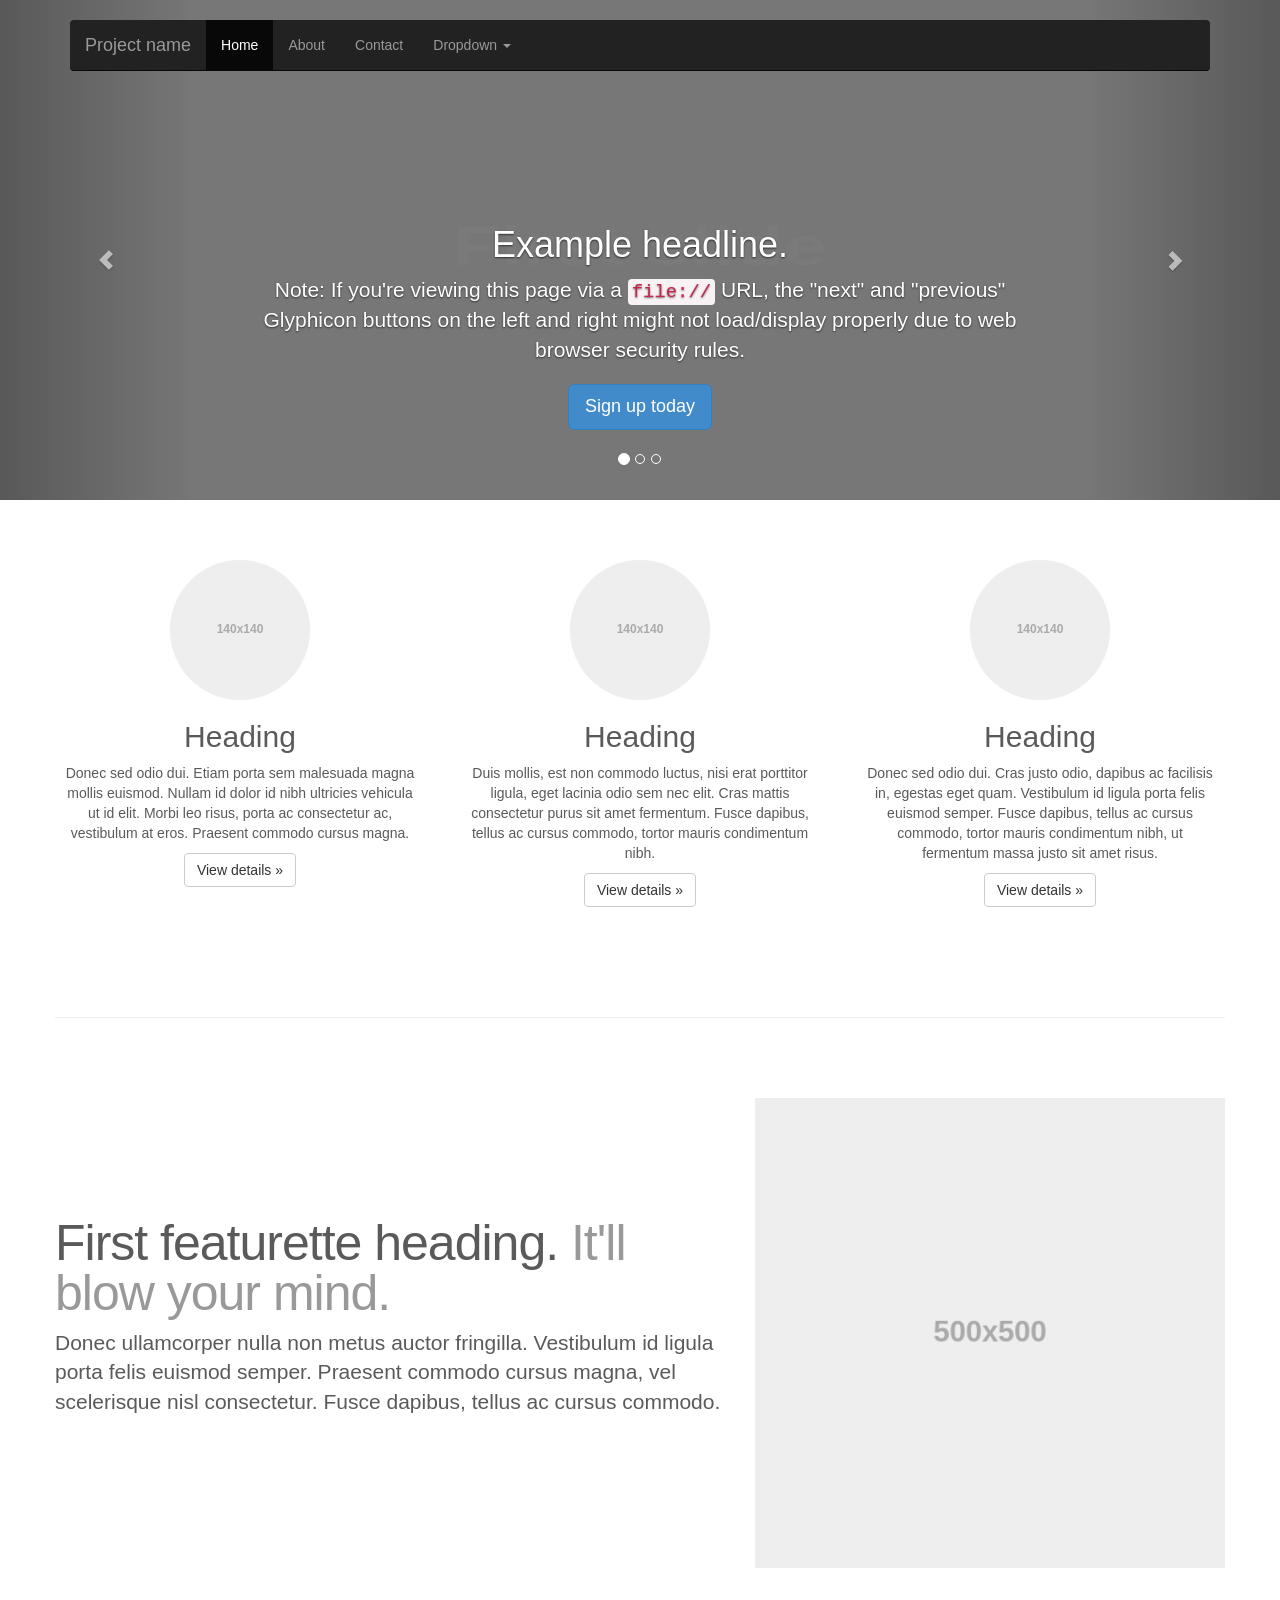
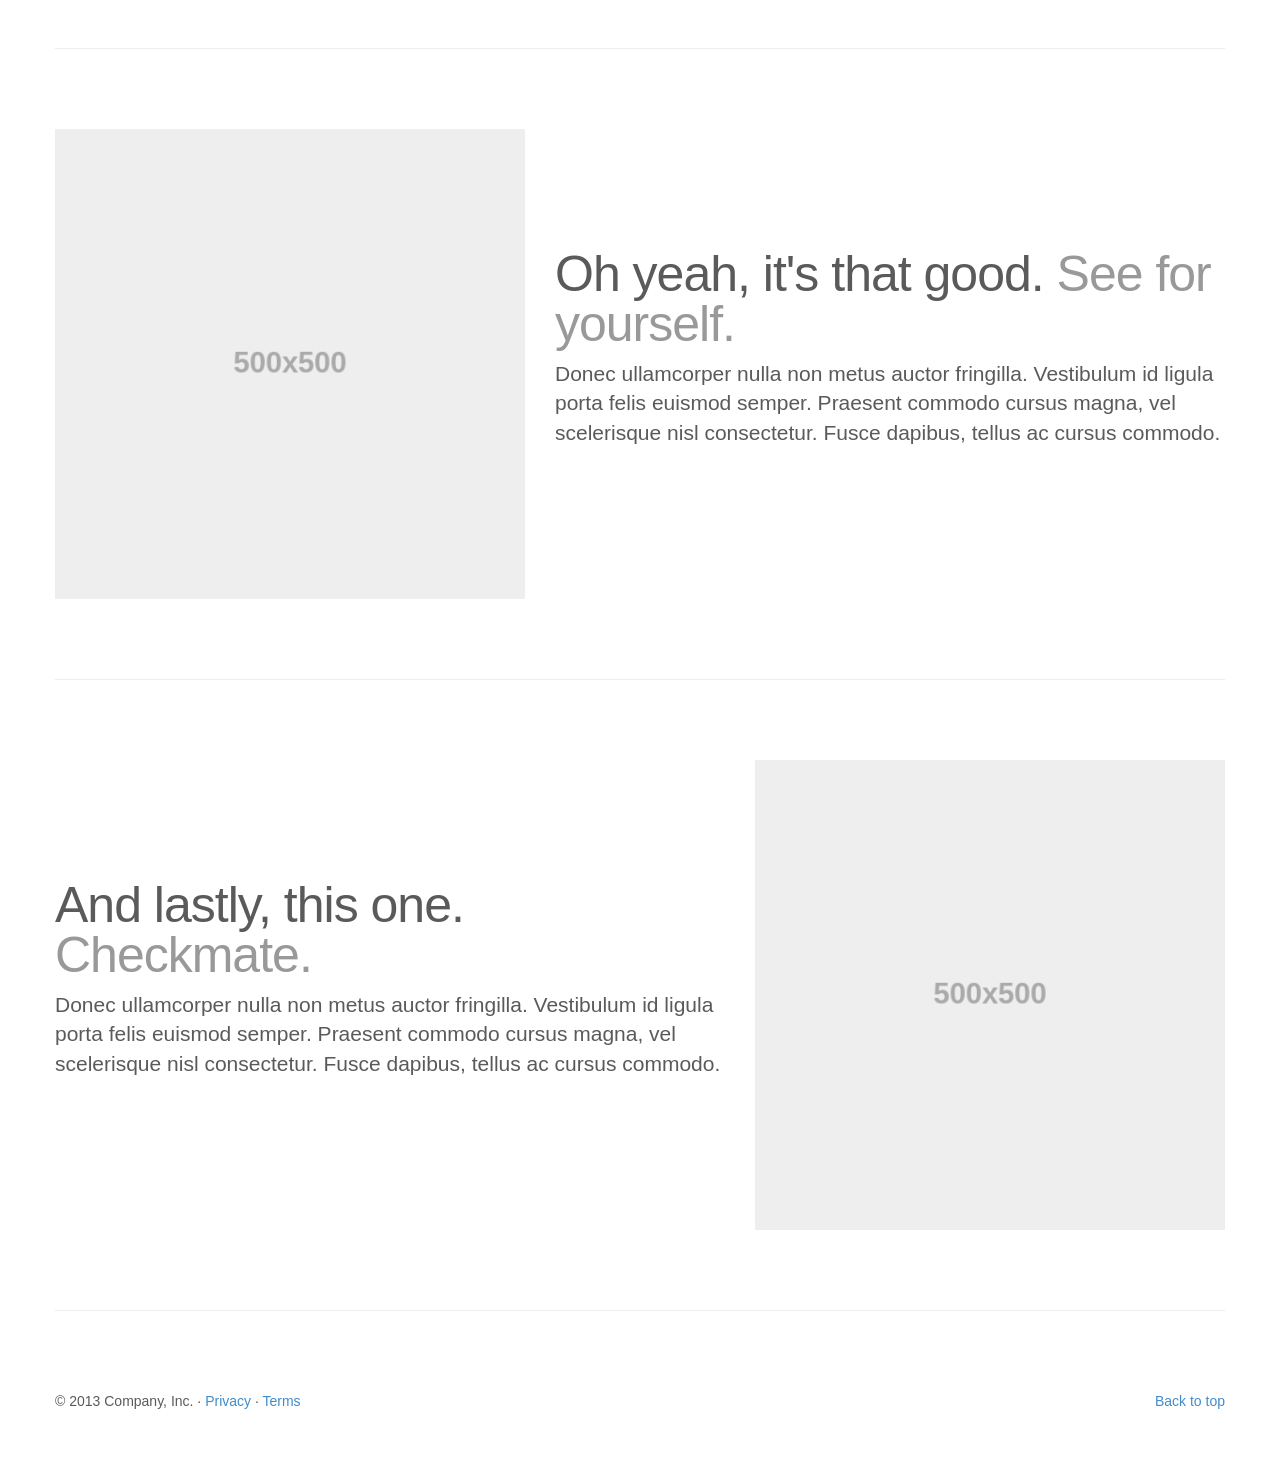
<file: Source/static/styles/bootstrap/examples/carousel/index.html>
<!DOCTYPE html>
<html lang="en">
  <head>
    <meta charset="utf-8">
    <meta http-equiv="X-UA-Compatible" content="IE=edge">
    <meta name="viewport" content="width=device-width, initial-scale=1.0">
    <meta name="description" content="">
    <meta name="author" content="">
    <link rel="shortcut icon" href="../../docs-assets/ico/favicon.png">

    <title>Carousel Template for Bootstrap</title>

    <!-- Bootstrap core CSS -->
    <link href="../../dist/css/bootstrap.css" rel="stylesheet">

    <!-- Just for debugging purposes. Don't actually copy this line! -->
    <!--[if lt IE 9]><script src="../../docs-assets/js/ie8-responsive-file-warning.js"></script><![endif]-->

    <!-- HTML5 shim and Respond.js IE8 support of HTML5 elements and media queries -->
    <!--[if lt IE 9]>
      <script src="https://oss.maxcdn.com/libs/html5shiv/3.7.0/html5shiv.js"></script>
      <script src="https://oss.maxcdn.com/libs/respond.js/1.3.0/respond.min.js"></script>
    <![endif]-->

    <!-- Custom styles for this template -->
    <link href="carousel.css" rel="stylesheet">
  </head>
<!-- NAVBAR
================================================== -->
  <body>
    <div class="navbar-wrapper">
      <div class="container">

        <div class="navbar navbar-inverse navbar-static-top" role="navigation">
          <div class="container">
            <div class="navbar-header">
              <button type="button" class="navbar-toggle" data-toggle="collapse" data-target=".navbar-collapse">
                <span class="sr-only">Toggle navigation</span>
                <span class="icon-bar"></span>
                <span class="icon-bar"></span>
                <span class="icon-bar"></span>
              </button>
              <a class="navbar-brand" href="#">Project name</a>
            </div>
            <div class="navbar-collapse collapse">
              <ul class="nav navbar-nav">
                <li class="active"><a href="#">Home</a></li>
                <li><a href="#about">About</a></li>
                <li><a href="#contact">Contact</a></li>
                <li class="dropdown">
                  <a href="#" class="dropdown-toggle" data-toggle="dropdown">Dropdown <b class="caret"></b></a>
                  <ul class="dropdown-menu">
                    <li><a href="#">Action</a></li>
                    <li><a href="#">Another action</a></li>
                    <li><a href="#">Something else here</a></li>
                    <li class="divider"></li>
                    <li class="dropdown-header">Nav header</li>
                    <li><a href="#">Separated link</a></li>
                    <li><a href="#">One more separated link</a></li>
                  </ul>
                </li>
              </ul>
            </div>
          </div>
        </div>

      </div>
    </div>


    <!-- Carousel
    ================================================== -->
    <div id="myCarousel" class="carousel slide" data-ride="carousel">
      <!-- Indicators -->
      <ol class="carousel-indicators">
        <li data-target="#myCarousel" data-slide-to="0" class="active"></li>
        <li data-target="#myCarousel" data-slide-to="1"></li>
        <li data-target="#myCarousel" data-slide-to="2"></li>
      </ol>
      <div class="carousel-inner">
        <div class="item active">
          <img data-src="holder.js/900x500/auto/#777:#7a7a7a/text:First slide" alt="First slide">
          <div class="container">
            <div class="carousel-caption">
              <h1>Example headline.</h1>
              <p>Note: If you're viewing this page via a <code>file://</code> URL, the "next" and "previous" Glyphicon buttons on the left and right might not load/display properly due to web browser security rules.</p>
              <p><a class="btn btn-lg btn-primary" href="#" role="button">Sign up today</a></p>
            </div>
          </div>
        </div>
        <div class="item">
          <img data-src="holder.js/900x500/auto/#666:#6a6a6a/text:Second slide" alt="Second slide">
          <div class="container">
            <div class="carousel-caption">
              <h1>Another example headline.</h1>
              <p>Cras justo odio, dapibus ac facilisis in, egestas eget quam. Donec id elit non mi porta gravida at eget metus. Nullam id dolor id nibh ultricies vehicula ut id elit.</p>
              <p><a class="btn btn-lg btn-primary" href="#" role="button">Learn more</a></p>
            </div>
          </div>
        </div>
        <div class="item">
          <img data-src="holder.js/900x500/auto/#555:#5a5a5a/text:Third slide" alt="Third slide">
          <div class="container">
            <div class="carousel-caption">
              <h1>One more for good measure.</h1>
              <p>Cras justo odio, dapibus ac facilisis in, egestas eget quam. Donec id elit non mi porta gravida at eget metus. Nullam id dolor id nibh ultricies vehicula ut id elit.</p>
              <p><a class="btn btn-lg btn-primary" href="#" role="button">Browse gallery</a></p>
            </div>
          </div>
        </div>
      </div>
      <a class="left carousel-control" href="#myCarousel" data-slide="prev"><span class="glyphicon glyphicon-chevron-left"></span></a>
      <a class="right carousel-control" href="#myCarousel" data-slide="next"><span class="glyphicon glyphicon-chevron-right"></span></a>
    </div><!-- /.carousel -->



    <!-- Marketing messaging and featurettes
    ================================================== -->
    <!-- Wrap the rest of the page in another container to center all the content. -->

    <div class="container marketing">

      <!-- Three columns of text below the carousel -->
      <div class="row">
        <div class="col-lg-4">
          <img class="img-circle" data-src="holder.js/140x140" alt="Generic placeholder image">
          <h2>Heading</h2>
          <p>Donec sed odio dui. Etiam porta sem malesuada magna mollis euismod. Nullam id dolor id nibh ultricies vehicula ut id elit. Morbi leo risus, porta ac consectetur ac, vestibulum at eros. Praesent commodo cursus magna.</p>
          <p><a class="btn btn-default" href="#" role="button">View details &raquo;</a></p>
        </div><!-- /.col-lg-4 -->
        <div class="col-lg-4">
          <img class="img-circle" data-src="holder.js/140x140" alt="Generic placeholder image">
          <h2>Heading</h2>
          <p>Duis mollis, est non commodo luctus, nisi erat porttitor ligula, eget lacinia odio sem nec elit. Cras mattis consectetur purus sit amet fermentum. Fusce dapibus, tellus ac cursus commodo, tortor mauris condimentum nibh.</p>
          <p><a class="btn btn-default" href="#" role="button">View details &raquo;</a></p>
        </div><!-- /.col-lg-4 -->
        <div class="col-lg-4">
          <img class="img-circle" data-src="holder.js/140x140" alt="Generic placeholder image">
          <h2>Heading</h2>
          <p>Donec sed odio dui. Cras justo odio, dapibus ac facilisis in, egestas eget quam. Vestibulum id ligula porta felis euismod semper. Fusce dapibus, tellus ac cursus commodo, tortor mauris condimentum nibh, ut fermentum massa justo sit amet risus.</p>
          <p><a class="btn btn-default" href="#" role="button">View details &raquo;</a></p>
        </div><!-- /.col-lg-4 -->
      </div><!-- /.row -->


      <!-- START THE FEATURETTES -->

      <hr class="featurette-divider">

      <div class="row featurette">
        <div class="col-md-7">
          <h2 class="featurette-heading">First featurette heading. <span class="text-muted">It'll blow your mind.</span></h2>
          <p class="lead">Donec ullamcorper nulla non metus auctor fringilla. Vestibulum id ligula porta felis euismod semper. Praesent commodo cursus magna, vel scelerisque nisl consectetur. Fusce dapibus, tellus ac cursus commodo.</p>
        </div>
        <div class="col-md-5">
          <img class="featurette-image img-responsive" data-src="holder.js/500x500/auto" alt="Generic placeholder image">
        </div>
      </div>

      <hr class="featurette-divider">

      <div class="row featurette">
        <div class="col-md-5">
          <img class="featurette-image img-responsive" data-src="holder.js/500x500/auto" alt="Generic placeholder image">
        </div>
        <div class="col-md-7">
          <h2 class="featurette-heading">Oh yeah, it's that good. <span class="text-muted">See for yourself.</span></h2>
          <p class="lead">Donec ullamcorper nulla non metus auctor fringilla. Vestibulum id ligula porta felis euismod semper. Praesent commodo cursus magna, vel scelerisque nisl consectetur. Fusce dapibus, tellus ac cursus commodo.</p>
        </div>
      </div>

      <hr class="featurette-divider">

      <div class="row featurette">
        <div class="col-md-7">
          <h2 class="featurette-heading">And lastly, this one. <span class="text-muted">Checkmate.</span></h2>
          <p class="lead">Donec ullamcorper nulla non metus auctor fringilla. Vestibulum id ligula porta felis euismod semper. Praesent commodo cursus magna, vel scelerisque nisl consectetur. Fusce dapibus, tellus ac cursus commodo.</p>
        </div>
        <div class="col-md-5">
          <img class="featurette-image img-responsive" data-src="holder.js/500x500/auto" alt="Generic placeholder image">
        </div>
      </div>

      <hr class="featurette-divider">

      <!-- /END THE FEATURETTES -->


      <!-- FOOTER -->
      <footer>
        <p class="pull-right"><a href="#">Back to top</a></p>
        <p>&copy; 2013 Company, Inc. &middot; <a href="#">Privacy</a> &middot; <a href="#">Terms</a></p>
      </footer>

    </div><!-- /.container -->


    <!-- Bootstrap core JavaScript
    ================================================== -->
    <!-- Placed at the end of the document so the pages load faster -->
    <script src="https://code.jquery.com/jquery-1.10.2.min.js"></script>
    <script src="../../dist/js/bootstrap.min.js"></script>
    <script src="../../docs-assets/js/holder.js"></script>
  </body>
</html>
</file>
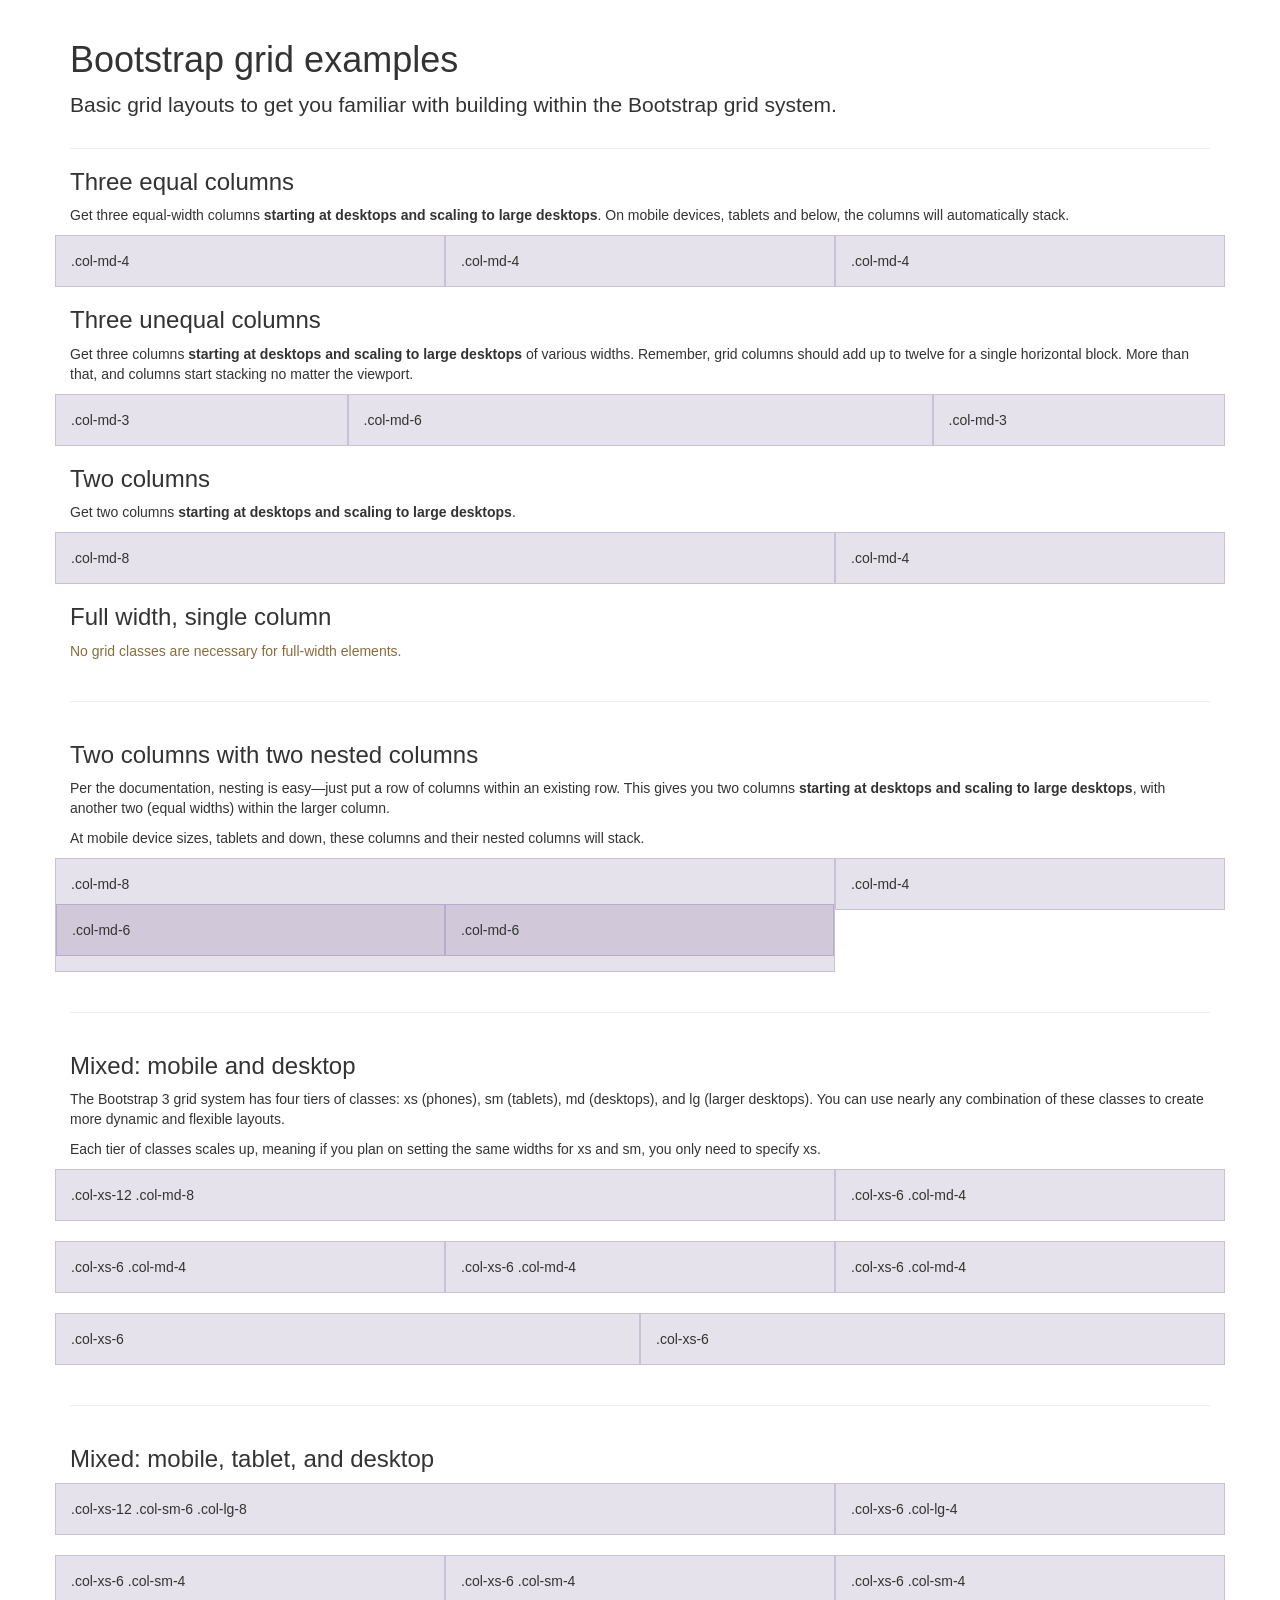
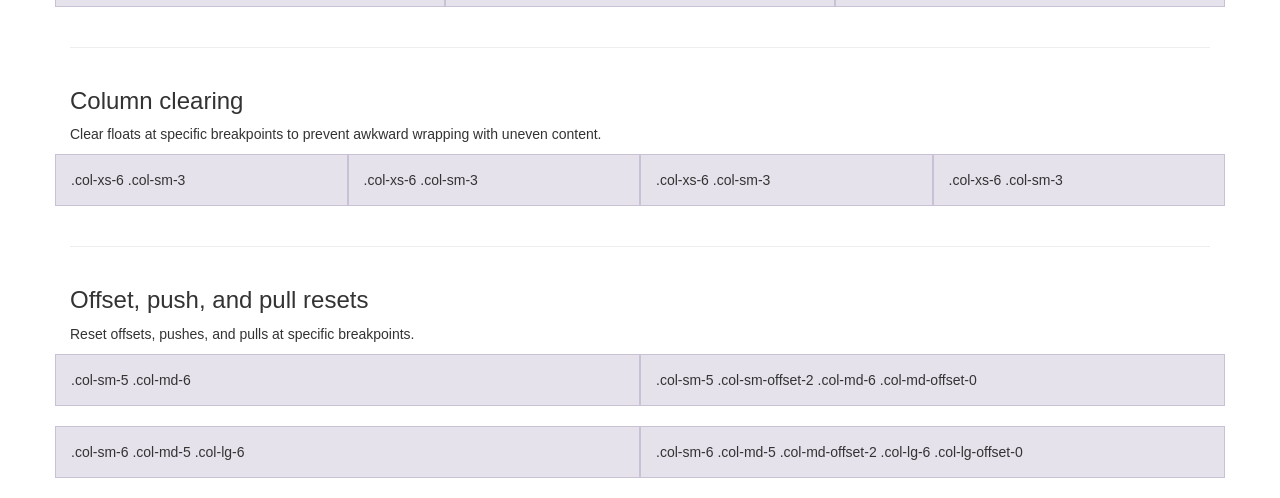
<file: Source/static/styles/bootstrap/examples/grid/index.html>
<!DOCTYPE html>
<html lang="en">
  <head>
    <meta charset="utf-8">
    <meta http-equiv="X-UA-Compatible" content="IE=edge">
    <meta name="viewport" content="width=device-width, initial-scale=1.0">
    <meta name="description" content="">
    <meta name="author" content="">
    <link rel="shortcut icon" href="../../docs-assets/ico/favicon.png">

    <title>Grid Template for Bootstrap</title>

    <!-- Bootstrap core CSS -->
    <link href="../../dist/css/bootstrap.css" rel="stylesheet">

    <!-- Custom styles for this template -->
    <link href="grid.css" rel="stylesheet">

    <!-- Just for debugging purposes. Don't actually copy this line! -->
    <!--[if lt IE 9]><script src="../../docs-assets/js/ie8-responsive-file-warning.js"></script><![endif]-->

    <!-- HTML5 shim and Respond.js IE8 support of HTML5 elements and media queries -->
    <!--[if lt IE 9]>
      <script src="https://oss.maxcdn.com/libs/html5shiv/3.7.0/html5shiv.js"></script>
      <script src="https://oss.maxcdn.com/libs/respond.js/1.3.0/respond.min.js"></script>
    <![endif]-->
  </head>

  <body>
    <div class="container">

      <div class="page-header">
        <h1>Bootstrap grid examples</h1>
        <p class="lead">Basic grid layouts to get you familiar with building within the Bootstrap grid system.</p>
      </div>

      <h3>Three equal columns</h3>
      <p>Get three equal-width columns <strong>starting at desktops and scaling to large desktops</strong>. On mobile devices, tablets and below, the columns will automatically stack.</p>
      <div class="row">
        <div class="col-md-4">.col-md-4</div>
        <div class="col-md-4">.col-md-4</div>
        <div class="col-md-4">.col-md-4</div>
      </div>

      <h3>Three unequal columns</h3>
      <p>Get three columns <strong>starting at desktops and scaling to large desktops</strong> of various widths. Remember, grid columns should add up to twelve for a single horizontal block. More than that, and columns start stacking no matter the viewport.</p>
      <div class="row">
        <div class="col-md-3">.col-md-3</div>
        <div class="col-md-6">.col-md-6</div>
        <div class="col-md-3">.col-md-3</div>
      </div>

      <h3>Two columns</h3>
      <p>Get two columns <strong>starting at desktops and scaling to large desktops</strong>.</p>
      <div class="row">
        <div class="col-md-8">.col-md-8</div>
        <div class="col-md-4">.col-md-4</div>
      </div>

      <h3>Full width, single column</h3>
      <p class="text-warning">No grid classes are necessary for full-width elements.</p>

      <hr>

      <h3>Two columns with two nested columns</h3>
      <p>Per the documentation, nesting is easy—just put a row of columns within an existing row. This gives you two columns <strong>starting at desktops and scaling to large desktops</strong>, with another two (equal widths) within the larger column.</p>
      <p>At mobile device sizes, tablets and down, these columns and their nested columns will stack.</p>
      <div class="row">
        <div class="col-md-8">
          .col-md-8
          <div class="row">
            <div class="col-md-6">.col-md-6</div>
            <div class="col-md-6">.col-md-6</div>
          </div>
        </div>
        <div class="col-md-4">.col-md-4</div>
      </div>

      <hr>

      <h3>Mixed: mobile and desktop</h3>
      <p>The Bootstrap 3 grid system has four tiers of classes: xs (phones), sm (tablets), md (desktops), and lg (larger desktops). You can use nearly any combination of these classes to create more dynamic and flexible layouts.</p>
      <p>Each tier of classes scales up, meaning if you plan on setting the same widths for xs and sm, you only need to specify xs.</p>
      <div class="row">
        <div class="col-xs-12 col-md-8">.col-xs-12 .col-md-8</div>
        <div class="col-xs-6 col-md-4">.col-xs-6 .col-md-4</div>
      </div>
      <div class="row">
        <div class="col-xs-6 col-md-4">.col-xs-6 .col-md-4</div>
        <div class="col-xs-6 col-md-4">.col-xs-6 .col-md-4</div>
        <div class="col-xs-6 col-md-4">.col-xs-6 .col-md-4</div>
      </div>
      <div class="row">
        <div class="col-xs-6">.col-xs-6</div>
        <div class="col-xs-6">.col-xs-6</div>
      </div>

      <hr>

      <h3>Mixed: mobile, tablet, and desktop</h3>
      <p></p>
      <div class="row">
        <div class="col-xs-12 col-sm-6 col-lg-8">.col-xs-12 .col-sm-6 .col-lg-8</div>
        <div class="col-xs-6 col-lg-4">.col-xs-6 .col-lg-4</div>
      </div>
      <div class="row">
        <div class="col-xs-6 col-sm-4">.col-xs-6 .col-sm-4</div>
        <div class="col-xs-6 col-sm-4">.col-xs-6 .col-sm-4</div>
        <div class="col-xs-6 col-sm-4">.col-xs-6 .col-sm-4</div>
      </div>

      <hr>

      <h3>Column clearing</h3>
      <p>Clear floats at specific breakpoints to prevent awkward wrapping with uneven content.</p>
      <div class="row">
        <div class="col-xs-6 col-sm-3">.col-xs-6 .col-sm-3</div>
        <div class="col-xs-6 col-sm-3">.col-xs-6 .col-sm-3</div>

        <!-- Add the extra clearfix for only the required viewport -->
        <div class="clearfix visible-xs"></div>

        <div class="col-xs-6 col-sm-3">.col-xs-6 .col-sm-3</div>
        <div class="col-xs-6 col-sm-3">.col-xs-6 .col-sm-3</div>
      </div>

      <hr>

      <h3>Offset, push, and pull resets</h3>
      <p>Reset offsets, pushes, and pulls at specific breakpoints.</p>
      <div class="row">
        <div class="col-sm-5 col-md-6">.col-sm-5 .col-md-6</div>
        <div class="col-sm-5 col-sm-offset-2 col-md-6 col-md-offset-0">.col-sm-5 .col-sm-offset-2 .col-md-6 .col-md-offset-0</div>
      </div>
      <div class="row">
        <div class="col-sm-6 col-md-5 col-lg-6">.col-sm-6 .col-md-5 .col-lg-6</div>
        <div class="col-sm-6 col-md-5 col-md-offset-2 col-lg-6 col-lg-offset-0">.col-sm-6 .col-md-5 .col-md-offset-2 .col-lg-6 .col-lg-offset-0</div>
      </div>


    </div> <!-- /container -->


    <!-- Bootstrap core JavaScript
    ================================================== -->
    <!-- Placed at the end of the document so the pages load faster -->
  </body>
</html>
</file>
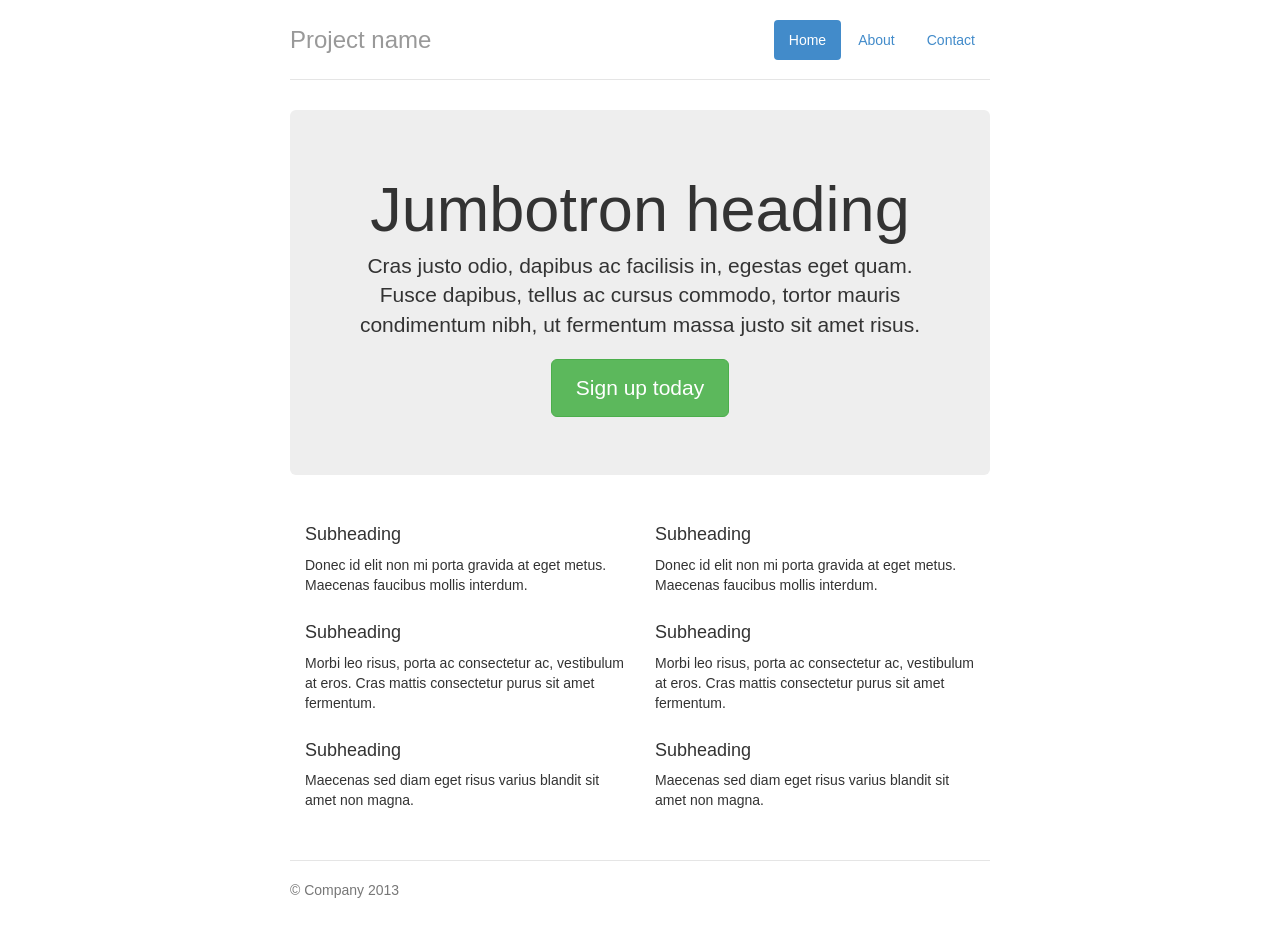
<file: Source/static/styles/bootstrap/examples/jumbotron-narrow/index.html>
<!DOCTYPE html>
<html lang="en">
  <head>
    <meta charset="utf-8">
    <meta http-equiv="X-UA-Compatible" content="IE=edge">
    <meta name="viewport" content="width=device-width, initial-scale=1.0">
    <meta name="description" content="">
    <meta name="author" content="">
    <link rel="shortcut icon" href="../../docs-assets/ico/favicon.png">

    <title>Narrow Jumbotron Template for Bootstrap</title>

    <!-- Bootstrap core CSS -->
    <link href="../../dist/css/bootstrap.css" rel="stylesheet">

    <!-- Custom styles for this template -->
    <link href="jumbotron-narrow.css" rel="stylesheet">

    <!-- Just for debugging purposes. Don't actually copy this line! -->
    <!--[if lt IE 9]><script src="../../docs-assets/js/ie8-responsive-file-warning.js"></script><![endif]-->

    <!-- HTML5 shim and Respond.js IE8 support of HTML5 elements and media queries -->
    <!--[if lt IE 9]>
      <script src="https://oss.maxcdn.com/libs/html5shiv/3.7.0/html5shiv.js"></script>
      <script src="https://oss.maxcdn.com/libs/respond.js/1.3.0/respond.min.js"></script>
    <![endif]-->
  </head>

  <body>

    <div class="container">
      <div class="header">
        <ul class="nav nav-pills pull-right">
          <li class="active"><a href="#">Home</a></li>
          <li><a href="#">About</a></li>
          <li><a href="#">Contact</a></li>
        </ul>
        <h3 class="text-muted">Project name</h3>
      </div>

      <div class="jumbotron">
        <h1>Jumbotron heading</h1>
        <p class="lead">Cras justo odio, dapibus ac facilisis in, egestas eget quam. Fusce dapibus, tellus ac cursus commodo, tortor mauris condimentum nibh, ut fermentum massa justo sit amet risus.</p>
        <p><a class="btn btn-lg btn-success" href="#" role="button">Sign up today</a></p>
      </div>

      <div class="row marketing">
        <div class="col-lg-6">
          <h4>Subheading</h4>
          <p>Donec id elit non mi porta gravida at eget metus. Maecenas faucibus mollis interdum.</p>

          <h4>Subheading</h4>
          <p>Morbi leo risus, porta ac consectetur ac, vestibulum at eros. Cras mattis consectetur purus sit amet fermentum.</p>

          <h4>Subheading</h4>
          <p>Maecenas sed diam eget risus varius blandit sit amet non magna.</p>
        </div>

        <div class="col-lg-6">
          <h4>Subheading</h4>
          <p>Donec id elit non mi porta gravida at eget metus. Maecenas faucibus mollis interdum.</p>

          <h4>Subheading</h4>
          <p>Morbi leo risus, porta ac consectetur ac, vestibulum at eros. Cras mattis consectetur purus sit amet fermentum.</p>

          <h4>Subheading</h4>
          <p>Maecenas sed diam eget risus varius blandit sit amet non magna.</p>
        </div>
      </div>

      <div class="footer">
        <p>&copy; Company 2013</p>
      </div>

    </div> <!-- /container -->


    <!-- Bootstrap core JavaScript
    ================================================== -->
    <!-- Placed at the end of the document so the pages load faster -->
  </body>
</html>
</file>
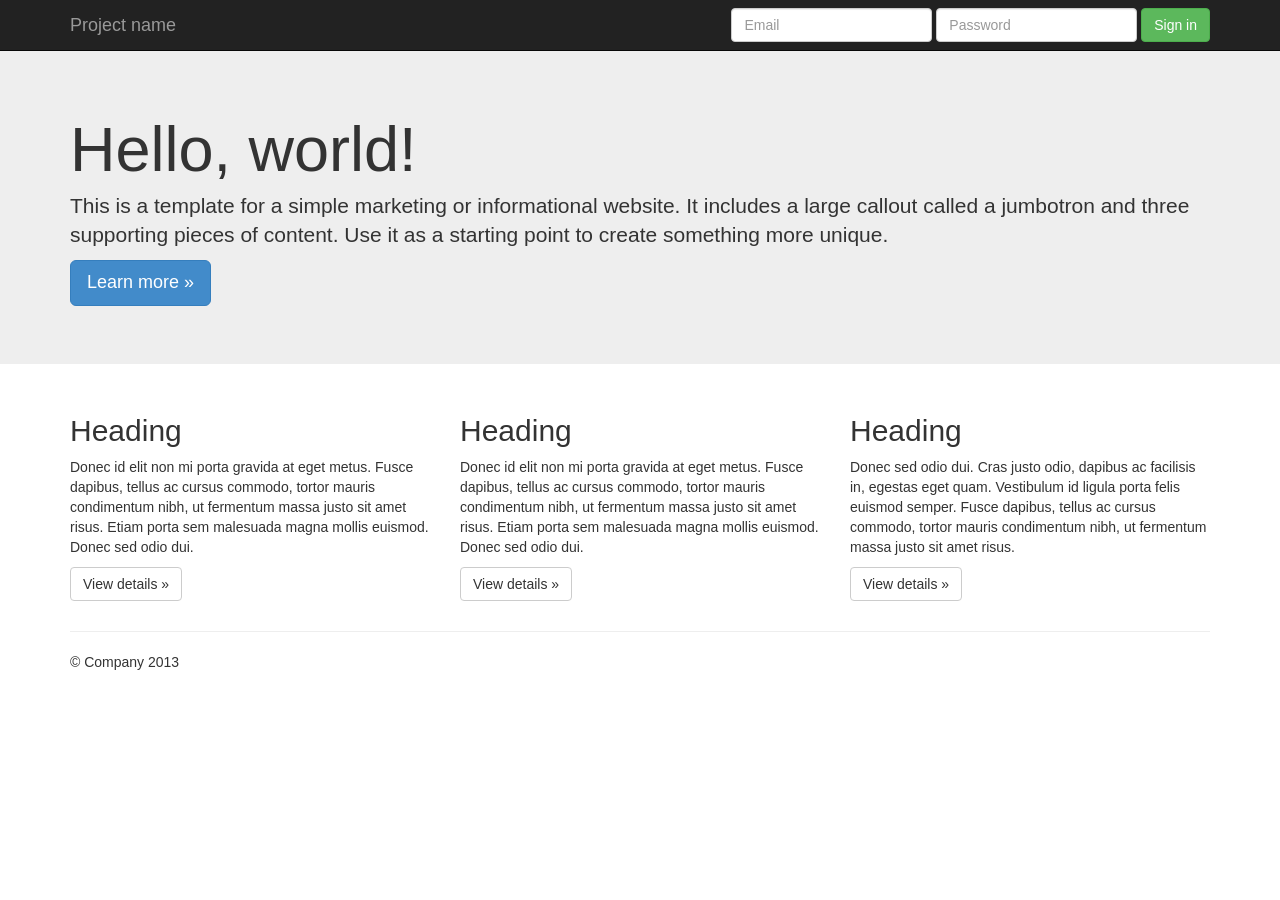
<file: Source/static/styles/bootstrap/examples/jumbotron/index.html>
<!DOCTYPE html>
<html lang="en">
  <head>
    <meta charset="utf-8">
    <meta http-equiv="X-UA-Compatible" content="IE=edge">
    <meta name="viewport" content="width=device-width, initial-scale=1.0">
    <meta name="description" content="">
    <meta name="author" content="">
    <link rel="shortcut icon" href="../../docs-assets/ico/favicon.png">

    <title>Jumbotron Template for Bootstrap</title>

    <!-- Bootstrap core CSS -->
    <link href="../../dist/css/bootstrap.css" rel="stylesheet">

    <!-- Custom styles for this template -->
    <link href="jumbotron.css" rel="stylesheet">

    <!-- Just for debugging purposes. Don't actually copy this line! -->
    <!--[if lt IE 9]><script src="../../docs-assets/js/ie8-responsive-file-warning.js"></script><![endif]-->

    <!-- HTML5 shim and Respond.js IE8 support of HTML5 elements and media queries -->
    <!--[if lt IE 9]>
      <script src="https://oss.maxcdn.com/libs/html5shiv/3.7.0/html5shiv.js"></script>
      <script src="https://oss.maxcdn.com/libs/respond.js/1.3.0/respond.min.js"></script>
    <![endif]-->
  </head>

  <body>

    <div class="navbar navbar-inverse navbar-fixed-top" role="navigation">
      <div class="container">
        <div class="navbar-header">
          <button type="button" class="navbar-toggle" data-toggle="collapse" data-target=".navbar-collapse">
            <span class="sr-only">Toggle navigation</span>
            <span class="icon-bar"></span>
            <span class="icon-bar"></span>
            <span class="icon-bar"></span>
          </button>
          <a class="navbar-brand" href="#">Project name</a>
        </div>
        <div class="navbar-collapse collapse">
          <form class="navbar-form navbar-right" role="form">
            <div class="form-group">
              <input type="text" placeholder="Email" class="form-control">
            </div>
            <div class="form-group">
              <input type="password" placeholder="Password" class="form-control">
            </div>
            <button type="submit" class="btn btn-success">Sign in</button>
          </form>
        </div><!--/.navbar-collapse -->
      </div>
    </div>

    <!-- Main jumbotron for a primary marketing message or call to action -->
    <div class="jumbotron">
      <div class="container">
        <h1>Hello, world!</h1>
        <p>This is a template for a simple marketing or informational website. It includes a large callout called a jumbotron and three supporting pieces of content. Use it as a starting point to create something more unique.</p>
        <p><a class="btn btn-primary btn-lg" role="button">Learn more &raquo;</a></p>
      </div>
    </div>

    <div class="container">
      <!-- Example row of columns -->
      <div class="row">
        <div class="col-md-4">
          <h2>Heading</h2>
          <p>Donec id elit non mi porta gravida at eget metus. Fusce dapibus, tellus ac cursus commodo, tortor mauris condimentum nibh, ut fermentum massa justo sit amet risus. Etiam porta sem malesuada magna mollis euismod. Donec sed odio dui. </p>
          <p><a class="btn btn-default" href="#" role="button">View details &raquo;</a></p>
        </div>
        <div class="col-md-4">
          <h2>Heading</h2>
          <p>Donec id elit non mi porta gravida at eget metus. Fusce dapibus, tellus ac cursus commodo, tortor mauris condimentum nibh, ut fermentum massa justo sit amet risus. Etiam porta sem malesuada magna mollis euismod. Donec sed odio dui. </p>
          <p><a class="btn btn-default" href="#" role="button">View details &raquo;</a></p>
       </div>
        <div class="col-md-4">
          <h2>Heading</h2>
          <p>Donec sed odio dui. Cras justo odio, dapibus ac facilisis in, egestas eget quam. Vestibulum id ligula porta felis euismod semper. Fusce dapibus, tellus ac cursus commodo, tortor mauris condimentum nibh, ut fermentum massa justo sit amet risus.</p>
          <p><a class="btn btn-default" href="#" role="button">View details &raquo;</a></p>
        </div>
      </div>

      <hr>

      <footer>
        <p>&copy; Company 2013</p>
      </footer>
    </div> <!-- /container -->


    <!-- Bootstrap core JavaScript
    ================================================== -->
    <!-- Placed at the end of the document so the pages load faster -->
    <script src="https://code.jquery.com/jquery-1.10.2.min.js"></script>
    <script src="../../dist/js/bootstrap.min.js"></script>
  </body>
</html>
</file>
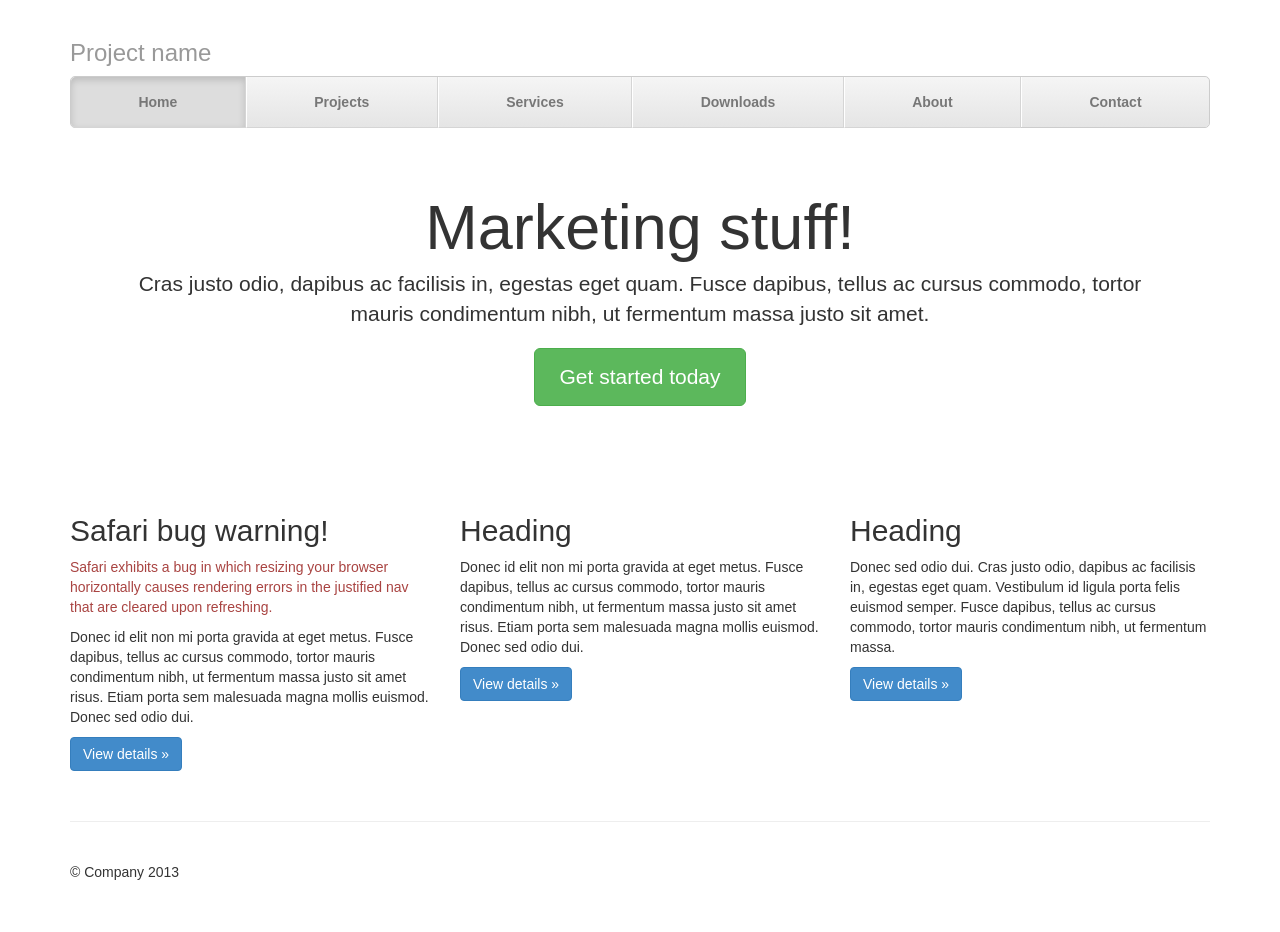
<file: Source/static/styles/bootstrap/examples/justified-nav/index.html>
<!DOCTYPE html>
<html lang="en">
  <head>
    <meta charset="utf-8">
    <meta http-equiv="X-UA-Compatible" content="IE=edge">
    <meta name="viewport" content="width=device-width, initial-scale=1.0">
    <meta name="description" content="">
    <meta name="author" content="">
    <link rel="shortcut icon" href="../../docs-assets/ico/favicon.png">

    <title>Justified Nav Template for Bootstrap</title>

    <!-- Bootstrap core CSS -->
    <link href="../../dist/css/bootstrap.css" rel="stylesheet">

    <!-- Custom styles for this template -->
    <link href="justified-nav.css" rel="stylesheet">

    <!-- Just for debugging purposes. Don't actually copy this line! -->
    <!--[if lt IE 9]><script src="../../docs-assets/js/ie8-responsive-file-warning.js"></script><![endif]-->

    <!-- HTML5 shim and Respond.js IE8 support of HTML5 elements and media queries -->
    <!--[if lt IE 9]>
      <script src="https://oss.maxcdn.com/libs/html5shiv/3.7.0/html5shiv.js"></script>
      <script src="https://oss.maxcdn.com/libs/respond.js/1.3.0/respond.min.js"></script>
    <![endif]-->
  </head>

  <body>

    <div class="container">

      <div class="masthead">
        <h3 class="text-muted">Project name</h3>
        <ul class="nav nav-justified">
          <li class="active"><a href="#">Home</a></li>
          <li><a href="#">Projects</a></li>
          <li><a href="#">Services</a></li>
          <li><a href="#">Downloads</a></li>
          <li><a href="#">About</a></li>
          <li><a href="#">Contact</a></li>
        </ul>
      </div>

      <!-- Jumbotron -->
      <div class="jumbotron">
        <h1>Marketing stuff!</h1>
        <p class="lead">Cras justo odio, dapibus ac facilisis in, egestas eget quam. Fusce dapibus, tellus ac cursus commodo, tortor mauris condimentum nibh, ut fermentum massa justo sit amet.</p>
        <p><a class="btn btn-lg btn-success" href="#" role="button">Get started today</a></p>
      </div>

      <!-- Example row of columns -->
      <div class="row">
        <div class="col-lg-4">
          <h2>Safari bug warning!</h2>
          <p class="text-danger">Safari exhibits a bug in which resizing your browser horizontally causes rendering errors in the justified nav that are cleared upon refreshing.</p>
          <p>Donec id elit non mi porta gravida at eget metus. Fusce dapibus, tellus ac cursus commodo, tortor mauris condimentum nibh, ut fermentum massa justo sit amet risus. Etiam porta sem malesuada magna mollis euismod. Donec sed odio dui. </p>
          <p><a class="btn btn-primary" href="#" role="button">View details &raquo;</a></p>
        </div>
        <div class="col-lg-4">
          <h2>Heading</h2>
          <p>Donec id elit non mi porta gravida at eget metus. Fusce dapibus, tellus ac cursus commodo, tortor mauris condimentum nibh, ut fermentum massa justo sit amet risus. Etiam porta sem malesuada magna mollis euismod. Donec sed odio dui. </p>
          <p><a class="btn btn-primary" href="#" role="button">View details &raquo;</a></p>
       </div>
        <div class="col-lg-4">
          <h2>Heading</h2>
          <p>Donec sed odio dui. Cras justo odio, dapibus ac facilisis in, egestas eget quam. Vestibulum id ligula porta felis euismod semper. Fusce dapibus, tellus ac cursus commodo, tortor mauris condimentum nibh, ut fermentum massa.</p>
          <p><a class="btn btn-primary" href="#" role="button">View details &raquo;</a></p>
        </div>
      </div>

      <!-- Site footer -->
      <div class="footer">
        <p>&copy; Company 2013</p>
      </div>

    </div> <!-- /container -->


    <!-- Bootstrap core JavaScript
    ================================================== -->
    <!-- Placed at the end of the document so the pages load faster -->
  </body>
</html>
</file>
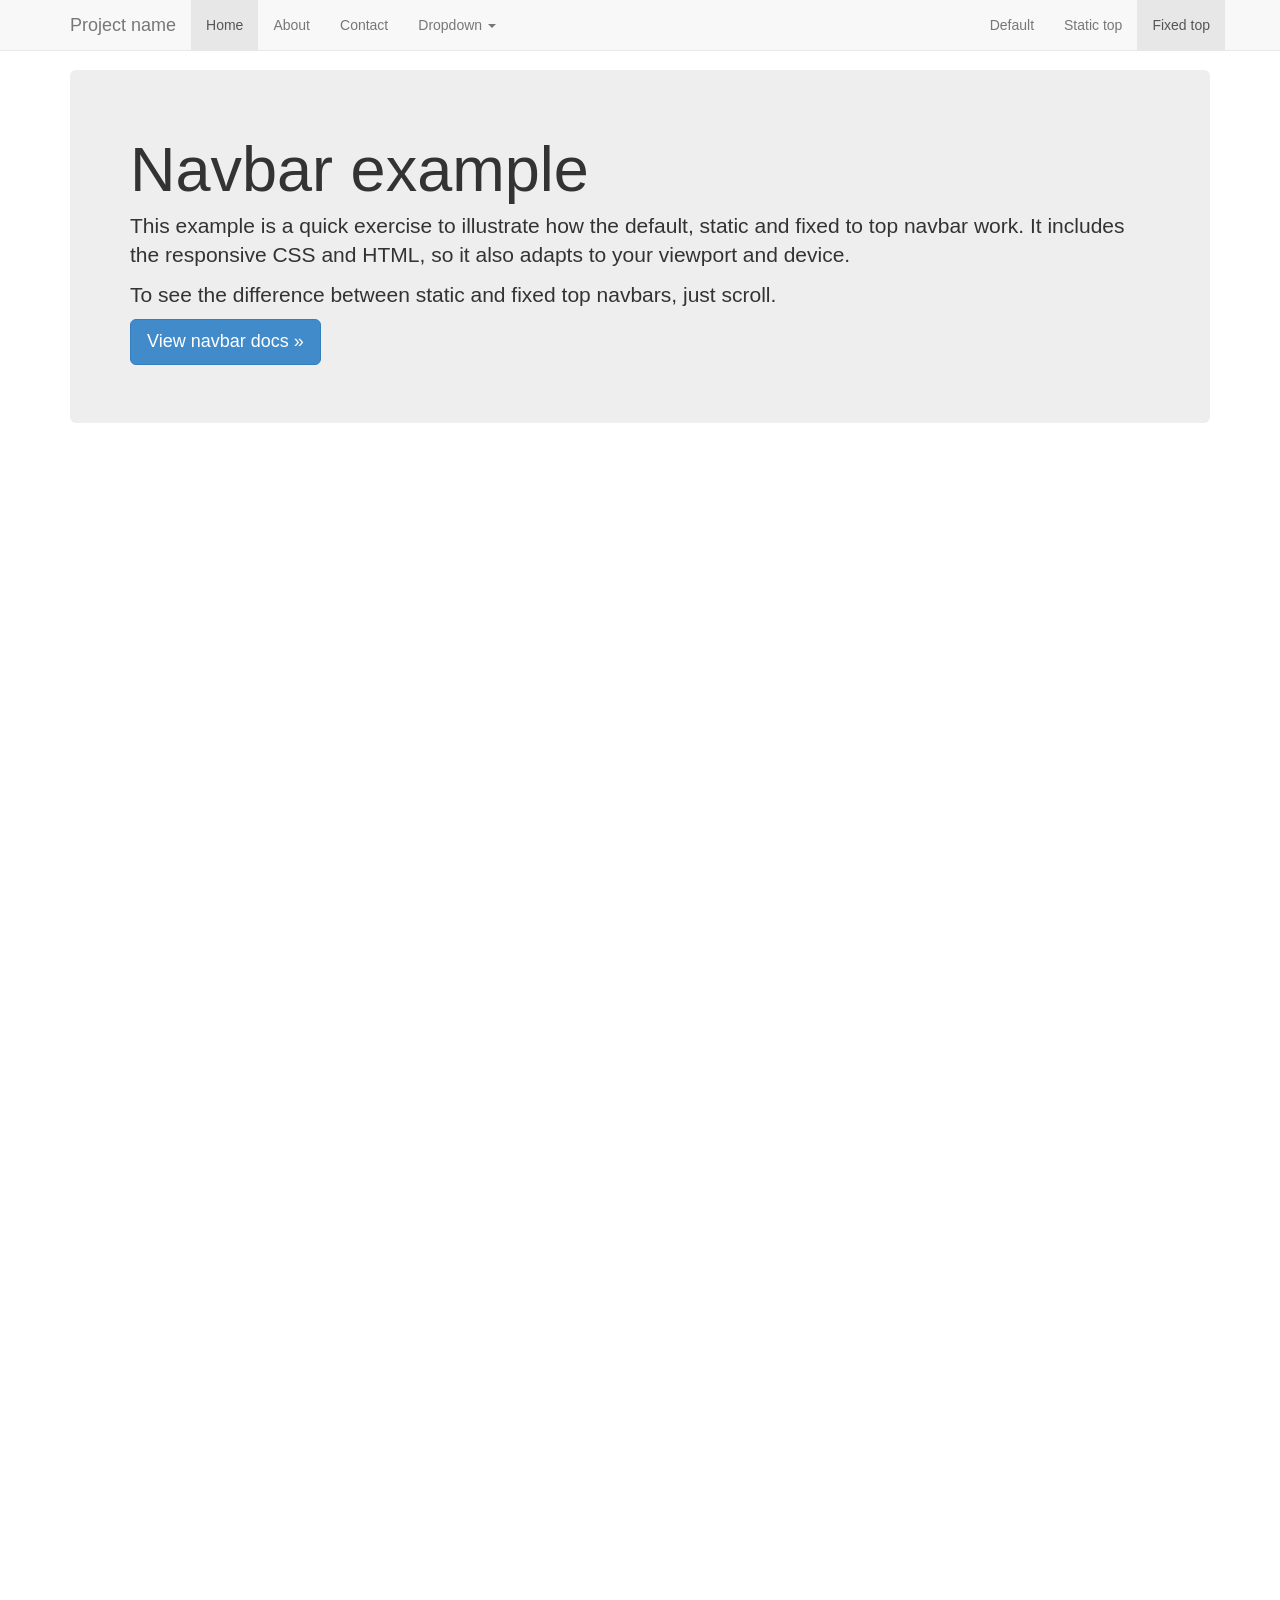
<file: Source/static/styles/bootstrap/examples/navbar-fixed-top/index.html>
<!DOCTYPE html>
<html lang="en">
  <head>
    <meta charset="utf-8">
    <meta http-equiv="X-UA-Compatible" content="IE=edge">
    <meta name="viewport" content="width=device-width, initial-scale=1.0">
    <meta name="description" content="">
    <meta name="author" content="">
    <link rel="shortcut icon" href="../../docs-assets/ico/favicon.png">

    <title>Fixed Top Navbar Example for Bootstrap</title>

    <!-- Bootstrap core CSS -->
    <link href="../../dist/css/bootstrap.css" rel="stylesheet">

    <!-- Custom styles for this template -->
    <link href="navbar-fixed-top.css" rel="stylesheet">

    <!-- Just for debugging purposes. Don't actually copy this line! -->
    <!--[if lt IE 9]><script src="../../docs-assets/js/ie8-responsive-file-warning.js"></script><![endif]-->

    <!-- HTML5 shim and Respond.js IE8 support of HTML5 elements and media queries -->
    <!--[if lt IE 9]>
      <script src="https://oss.maxcdn.com/libs/html5shiv/3.7.0/html5shiv.js"></script>
      <script src="https://oss.maxcdn.com/libs/respond.js/1.3.0/respond.min.js"></script>
    <![endif]-->
  </head>

  <body>

    <!-- Fixed navbar -->
    <div class="navbar navbar-default navbar-fixed-top" role="navigation">
      <div class="container">
        <div class="navbar-header">
          <button type="button" class="navbar-toggle" data-toggle="collapse" data-target=".navbar-collapse">
            <span class="sr-only">Toggle navigation</span>
            <span class="icon-bar"></span>
            <span class="icon-bar"></span>
            <span class="icon-bar"></span>
          </button>
          <a class="navbar-brand" href="#">Project name</a>
        </div>
        <div class="navbar-collapse collapse">
          <ul class="nav navbar-nav">
            <li class="active"><a href="#">Home</a></li>
            <li><a href="#about">About</a></li>
            <li><a href="#contact">Contact</a></li>
            <li class="dropdown">
              <a href="#" class="dropdown-toggle" data-toggle="dropdown">Dropdown <b class="caret"></b></a>
              <ul class="dropdown-menu">
                <li><a href="#">Action</a></li>
                <li><a href="#">Another action</a></li>
                <li><a href="#">Something else here</a></li>
                <li class="divider"></li>
                <li class="dropdown-header">Nav header</li>
                <li><a href="#">Separated link</a></li>
                <li><a href="#">One more separated link</a></li>
              </ul>
            </li>
          </ul>
          <ul class="nav navbar-nav navbar-right">
            <li><a href="../navbar/">Default</a></li>
            <li><a href="../navbar-static-top/">Static top</a></li>
            <li class="active"><a href="./">Fixed top</a></li>
          </ul>
        </div><!--/.nav-collapse -->
      </div>
    </div>

    <div class="container">

      <!-- Main component for a primary marketing message or call to action -->
      <div class="jumbotron">
        <h1>Navbar example</h1>
        <p>This example is a quick exercise to illustrate how the default, static and fixed to top navbar work. It includes the responsive CSS and HTML, so it also adapts to your viewport and device.</p>
        <p>To see the difference between static and fixed top navbars, just scroll.</p>
        <p>
          <a class="btn btn-lg btn-primary" href="../../components/#navbar" role="button">View navbar docs &raquo;</a>
        </p>
      </div>

    </div> <!-- /container -->


    <!-- Bootstrap core JavaScript
    ================================================== -->
    <!-- Placed at the end of the document so the pages load faster -->
    <script src="https://code.jquery.com/jquery-1.10.2.min.js"></script>
    <script src="../../dist/js/bootstrap.min.js"></script>
  </body>
</html>
</file>
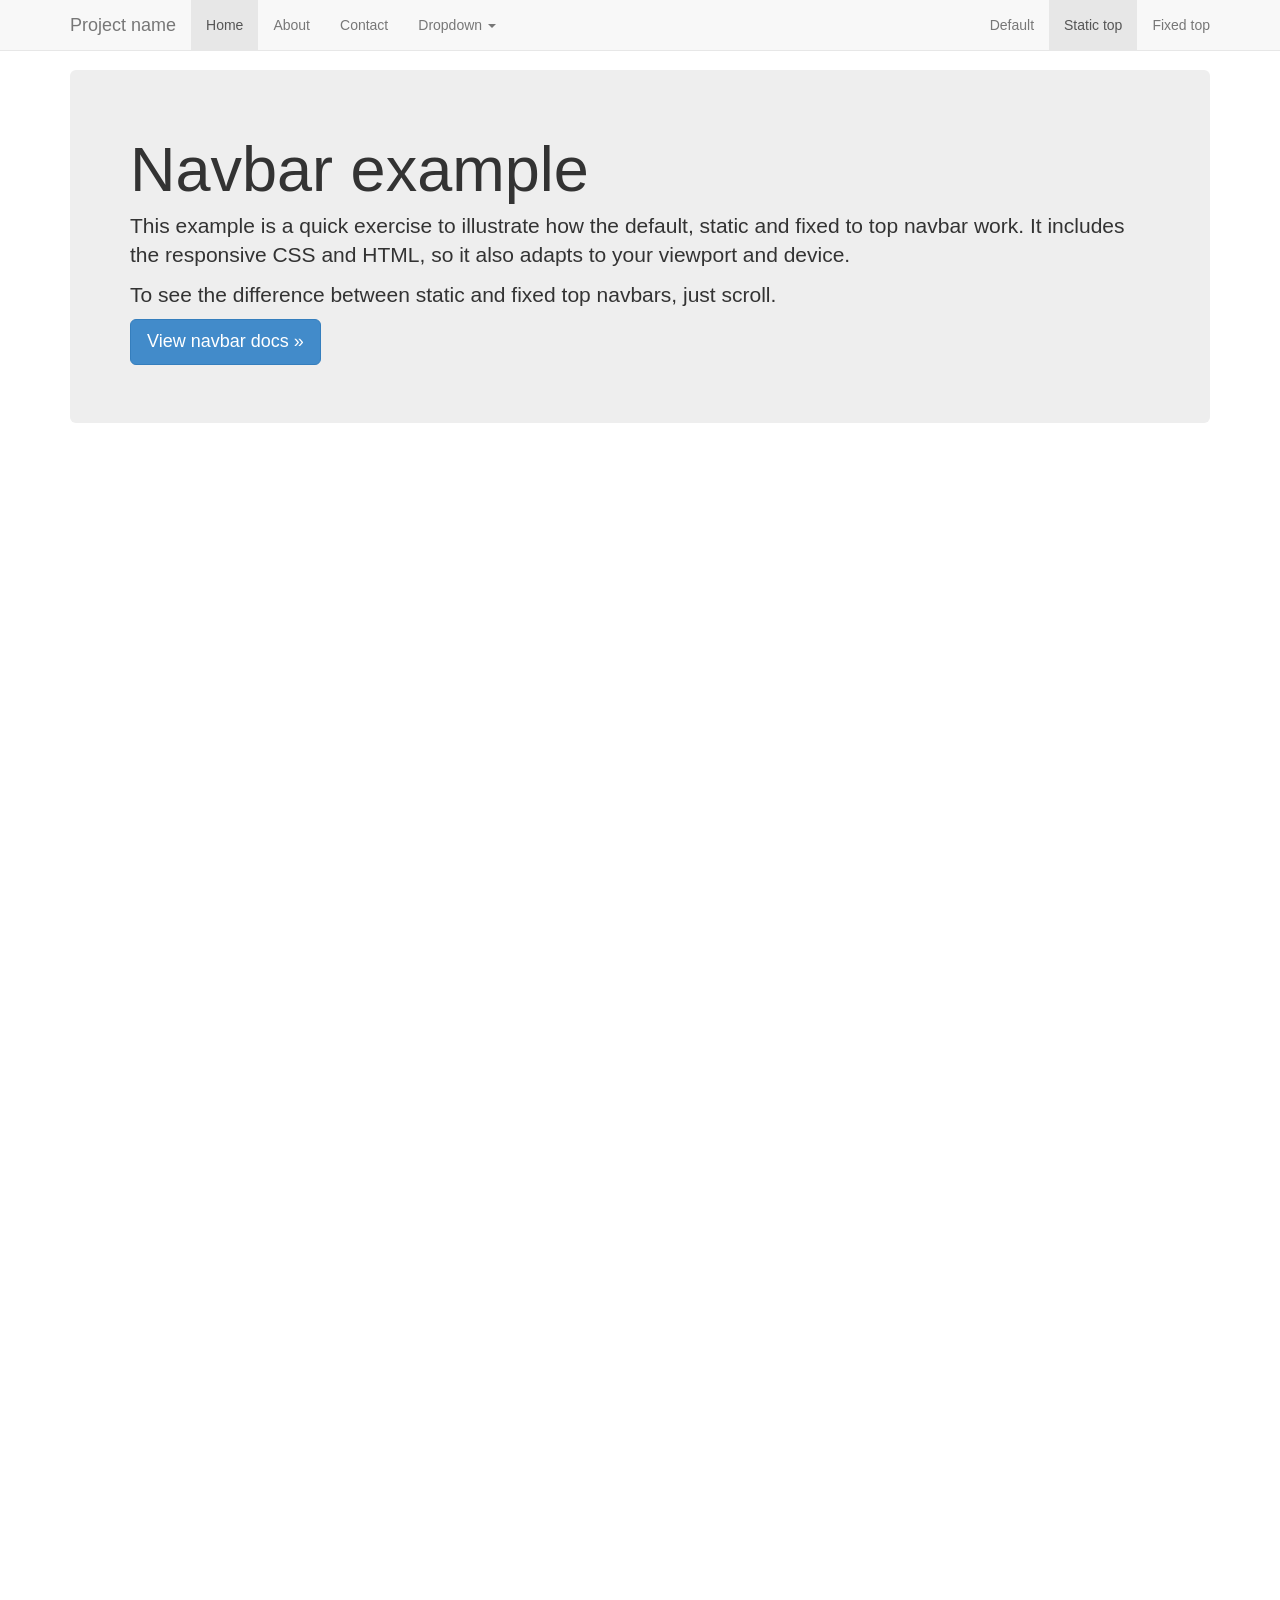
<file: Source/static/styles/bootstrap/examples/navbar-static-top/index.html>
<!DOCTYPE html>
<html lang="en">
  <head>
    <meta charset="utf-8">
    <meta http-equiv="X-UA-Compatible" content="IE=edge">
    <meta name="viewport" content="width=device-width, initial-scale=1.0">
    <meta name="description" content="">
    <meta name="author" content="">
    <link rel="shortcut icon" href="../../docs-assets/ico/favicon.png">

    <title>Static Top Navbar Example for Bootstrap</title>

    <!-- Bootstrap core CSS -->
    <link href="../../dist/css/bootstrap.css" rel="stylesheet">

    <!-- Custom styles for this template -->
    <link href="navbar-static-top.css" rel="stylesheet">

    <!-- Just for debugging purposes. Don't actually copy this line! -->
    <!--[if lt IE 9]><script src="../../docs-assets/js/ie8-responsive-file-warning.js"></script><![endif]-->

    <!-- HTML5 shim and Respond.js IE8 support of HTML5 elements and media queries -->
    <!--[if lt IE 9]>
      <script src="https://oss.maxcdn.com/libs/html5shiv/3.7.0/html5shiv.js"></script>
      <script src="https://oss.maxcdn.com/libs/respond.js/1.3.0/respond.min.js"></script>
    <![endif]-->
  </head>

  <body>

    <!-- Static navbar -->
    <div class="navbar navbar-default navbar-static-top" role="navigation">
      <div class="container">
        <div class="navbar-header">
          <button type="button" class="navbar-toggle" data-toggle="collapse" data-target=".navbar-collapse">
            <span class="sr-only">Toggle navigation</span>
            <span class="icon-bar"></span>
            <span class="icon-bar"></span>
            <span class="icon-bar"></span>
          </button>
          <a class="navbar-brand" href="#">Project name</a>
        </div>
        <div class="navbar-collapse collapse">
          <ul class="nav navbar-nav">
            <li class="active"><a href="#">Home</a></li>
            <li><a href="#about">About</a></li>
            <li><a href="#contact">Contact</a></li>
            <li class="dropdown">
              <a href="#" class="dropdown-toggle" data-toggle="dropdown">Dropdown <b class="caret"></b></a>
              <ul class="dropdown-menu">
                <li><a href="#">Action</a></li>
                <li><a href="#">Another action</a></li>
                <li><a href="#">Something else here</a></li>
                <li class="divider"></li>
                <li class="dropdown-header">Nav header</li>
                <li><a href="#">Separated link</a></li>
                <li><a href="#">One more separated link</a></li>
              </ul>
            </li>
          </ul>
          <ul class="nav navbar-nav navbar-right">
            <li><a href="../navbar/">Default</a></li>
            <li class="active"><a href="./">Static top</a></li>
            <li><a href="../navbar-fixed-top/">Fixed top</a></li>
          </ul>
        </div><!--/.nav-collapse -->
      </div>
    </div>


    <div class="container">

      <!-- Main component for a primary marketing message or call to action -->
      <div class="jumbotron">
        <h1>Navbar example</h1>
        <p>This example is a quick exercise to illustrate how the default, static and fixed to top navbar work. It includes the responsive CSS and HTML, so it also adapts to your viewport and device.</p>
        <p>To see the difference between static and fixed top navbars, just scroll.</p>
        <p>
          <a class="btn btn-lg btn-primary" href="../../components/#navbar" role="button">View navbar docs &raquo;</a>
        </p>
      </div>

    </div> <!-- /container -->


    <!-- Bootstrap core JavaScript
    ================================================== -->
    <!-- Placed at the end of the document so the pages load faster -->
    <script src="https://code.jquery.com/jquery-1.10.2.min.js"></script>
    <script src="../../dist/js/bootstrap.min.js"></script>
  </body>
</html>
</file>
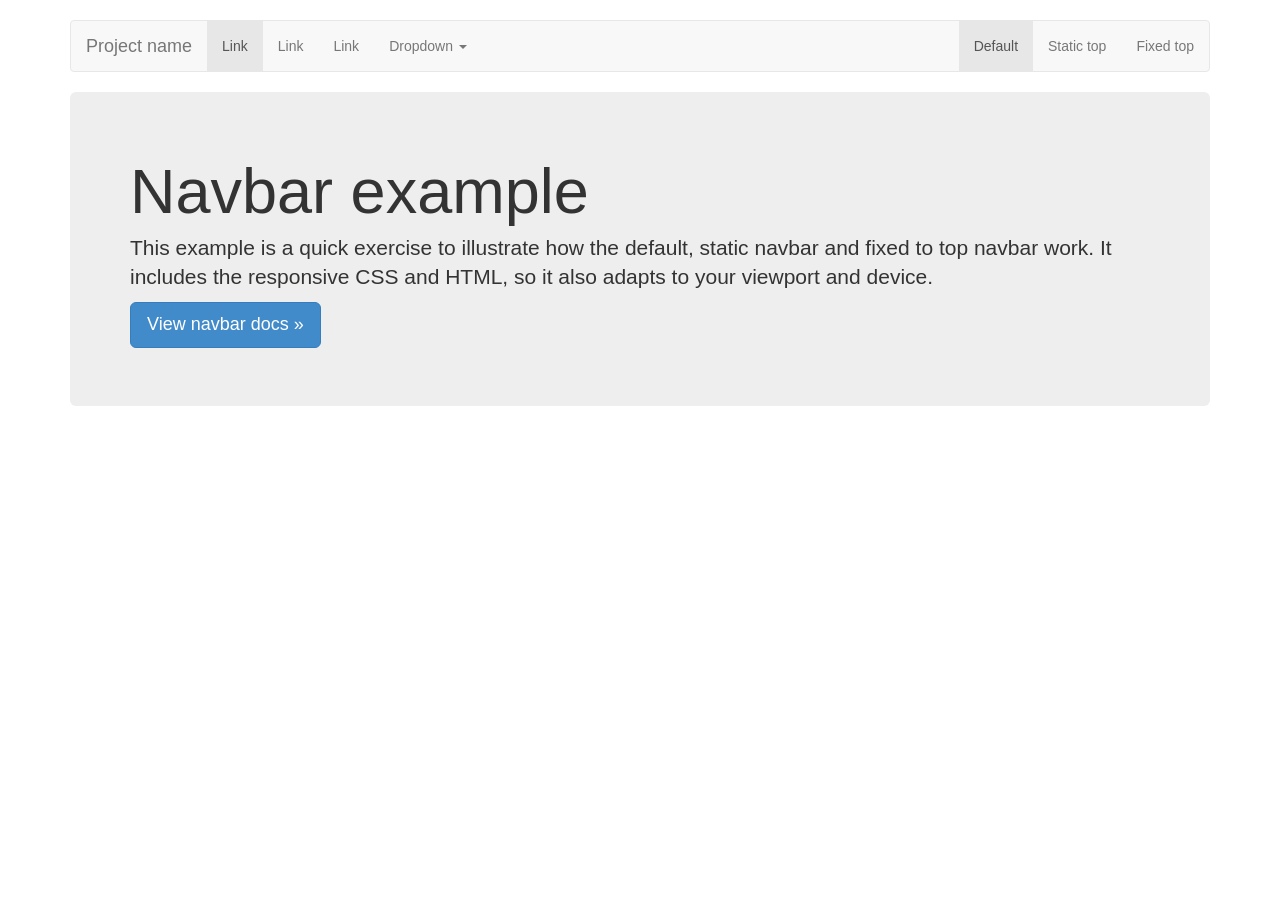
<file: Source/static/styles/bootstrap/examples/navbar/index.html>
<!DOCTYPE html>
<html lang="en">
  <head>
    <meta charset="utf-8">
    <meta http-equiv="X-UA-Compatible" content="IE=edge">
    <meta name="viewport" content="width=device-width, initial-scale=1.0">
    <meta name="description" content="">
    <meta name="author" content="">
    <link rel="shortcut icon" href="../../docs-assets/ico/favicon.png">

    <title>Navbar Template for Bootstrap</title>

    <!-- Bootstrap core CSS -->
    <link href="../../dist/css/bootstrap.css" rel="stylesheet">

    <!-- Custom styles for this template -->
    <link href="navbar.css" rel="stylesheet">

    <!-- Just for debugging purposes. Don't actually copy this line! -->
    <!--[if lt IE 9]><script src="../../docs-assets/js/ie8-responsive-file-warning.js"></script><![endif]-->

    <!-- HTML5 shim and Respond.js IE8 support of HTML5 elements and media queries -->
    <!--[if lt IE 9]>
      <script src="https://oss.maxcdn.com/libs/html5shiv/3.7.0/html5shiv.js"></script>
      <script src="https://oss.maxcdn.com/libs/respond.js/1.3.0/respond.min.js"></script>
    <![endif]-->
  </head>

  <body>

    <div class="container">

      <!-- Static navbar -->
      <div class="navbar navbar-default" role="navigation">
        <div class="navbar-header">
          <button type="button" class="navbar-toggle" data-toggle="collapse" data-target=".navbar-collapse">
            <span class="sr-only">Toggle navigation</span>
            <span class="icon-bar"></span>
            <span class="icon-bar"></span>
            <span class="icon-bar"></span>
          </button>
          <a class="navbar-brand" href="#">Project name</a>
        </div>
        <div class="navbar-collapse collapse">
          <ul class="nav navbar-nav">
            <li class="active"><a href="#">Link</a></li>
            <li><a href="#">Link</a></li>
            <li><a href="#">Link</a></li>
            <li class="dropdown">
              <a href="#" class="dropdown-toggle" data-toggle="dropdown">Dropdown <b class="caret"></b></a>
              <ul class="dropdown-menu">
                <li><a href="#">Action</a></li>
                <li><a href="#">Another action</a></li>
                <li><a href="#">Something else here</a></li>
                <li class="divider"></li>
                <li class="dropdown-header">Nav header</li>
                <li><a href="#">Separated link</a></li>
                <li><a href="#">One more separated link</a></li>
              </ul>
            </li>
          </ul>
          <ul class="nav navbar-nav navbar-right">
            <li class="active"><a href="./">Default</a></li>
            <li><a href="../navbar-static-top/">Static top</a></li>
            <li><a href="../navbar-fixed-top/">Fixed top</a></li>
          </ul>
        </div><!--/.nav-collapse -->
      </div>

      <!-- Main component for a primary marketing message or call to action -->
      <div class="jumbotron">
        <h1>Navbar example</h1>
        <p>This example is a quick exercise to illustrate how the default, static navbar and fixed to top navbar work. It includes the responsive CSS and HTML, so it also adapts to your viewport and device.</p>
        <p>
          <a class="btn btn-lg btn-primary" href="../../components/#navbar" role="button">View navbar docs &raquo;</a>
        </p>
      </div>

    </div> <!-- /container -->


    <!-- Bootstrap core JavaScript
    ================================================== -->
    <!-- Placed at the end of the document so the pages load faster -->
    <script src="https://code.jquery.com/jquery-1.10.2.min.js"></script>
    <script src="../../dist/js/bootstrap.min.js"></script>
  </body>
</html>
</file>
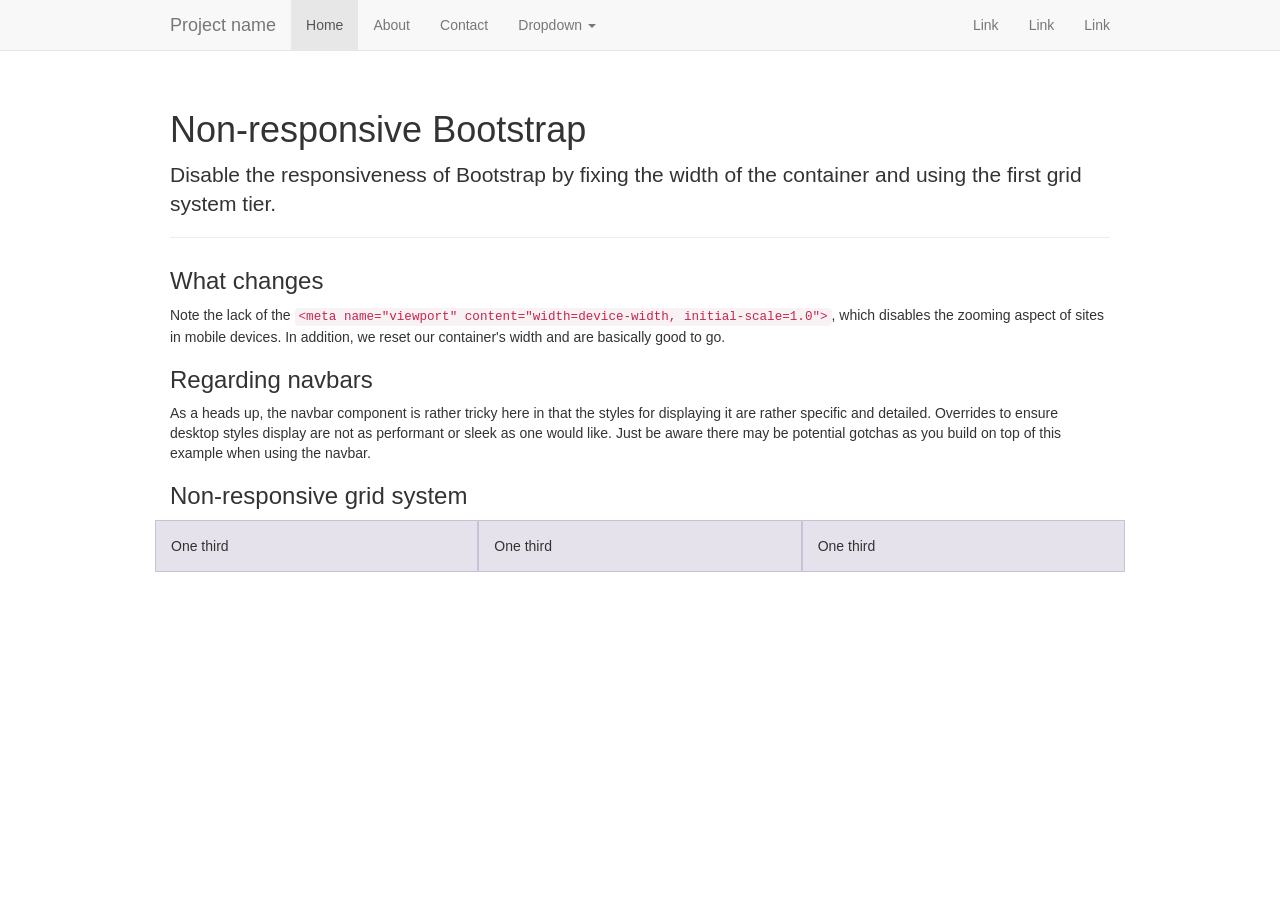
<file: Source/static/styles/bootstrap/examples/non-responsive/index.html>
<!DOCTYPE html>
<html lang="en">
  <head>
    <meta charset="utf-8">
    <meta http-equiv="X-UA-Compatible" content="IE=edge">
    <meta name="description" content="">
    <meta name="author" content="">

    <!-- Note there is no responsive meta tag here -->

    <link rel="shortcut icon" href="../../docs-assets/ico/favicon.png">

    <title>Non-responsive Template for Bootstrap</title>

    <!-- Bootstrap core CSS -->
    <link href="../../dist/css/bootstrap.css" rel="stylesheet">

    <!-- Custom styles for this template -->
    <link href="non-responsive.css" rel="stylesheet">

    <!-- Just for debugging purposes. Don't actually copy this line! -->
    <!--[if lt IE 9]><script src="../../docs-assets/js/ie8-responsive-file-warning.js"></script><![endif]-->

    <!-- HTML5 shim and Respond.js IE8 support of HTML5 elements and media queries -->
    <!--[if lt IE 9]>
      <script src="https://oss.maxcdn.com/libs/html5shiv/3.7.0/html5shiv.js"></script>
      <script src="https://oss.maxcdn.com/libs/respond.js/1.3.0/respond.min.js"></script>
    <![endif]-->
  </head>

  <body>

    <!-- Fixed navbar -->
    <div class="navbar navbar-default navbar-fixed-top" role="navigation">
      <div class="container">
        <div class="navbar-header">
          <button type="button" class="navbar-toggle" data-toggle="collapse" data-target=".navbar-collapse">
            <span class="sr-only">Toggle navigation</span>
            <span class="icon-bar"></span>
            <span class="icon-bar"></span>
            <span class="icon-bar"></span>
          </button>
          <a class="navbar-brand" href="#">Project name</a>
        </div>
        <div class="navbar-collapse collapse">
          <ul class="nav navbar-nav">
            <li class="active"><a href="#">Home</a></li>
            <li><a href="#about">About</a></li>
            <li><a href="#contact">Contact</a></li>
            <li class="dropdown">
              <a href="#" class="dropdown-toggle" data-toggle="dropdown">Dropdown <b class="caret"></b></a>
              <ul class="dropdown-menu">
                <li><a href="#">Action</a></li>
                <li><a href="#">Another action</a></li>
                <li><a href="#">Something else here</a></li>
                <li class="divider"></li>
                <li class="dropdown-header">Nav header</li>
                <li><a href="#">Separated link</a></li>
                <li><a href="#">One more separated link</a></li>
              </ul>
            </li>
          </ul>
          <ul class="nav navbar-nav navbar-right">
            <li><a href="#">Link</a></li>
            <li><a href="#">Link</a></li>
            <li><a href="#">Link</a></li>
          </ul>
        </div><!--/.nav-collapse -->
      </div>
    </div>

    <div class="container">

      <div class="page-header">
        <h1>Non-responsive Bootstrap</h1>
        <p class="lead">Disable the responsiveness of Bootstrap by fixing the width of the container and using the first grid system tier.</p>
      </div>

      <h3>What changes</h3>
      <p>Note the lack of the <code>&lt;meta name="viewport" content="width=device-width, initial-scale=1.0"&gt;</code>, which disables the zooming aspect of sites in mobile devices. In addition, we reset our container's width and are basically good to go.</p>

      <h3>Regarding navbars</h3>
      <p>As a heads up, the navbar component is rather tricky here in that the styles for displaying it are rather specific and detailed. Overrides to ensure desktop styles display are not as performant or sleek as one would like. Just be aware there may be potential gotchas as you build on top of this example when using the navbar.</p>

      <h3>Non-responsive grid system</h3>
      <div class="row">
        <div class="col-xs-4">One third</div>
        <div class="col-xs-4">One third</div>
        <div class="col-xs-4">One third</div>
      </div>

    </div> <!-- /container -->


    <!-- Bootstrap core JavaScript
    ================================================== -->
    <!-- Placed at the end of the document so the pages load faster -->
    <script src="https://code.jquery.com/jquery-1.10.2.min.js"></script>
    <script src="../../dist/js/bootstrap.min.js"></script>
  </body>
</html>
</file>
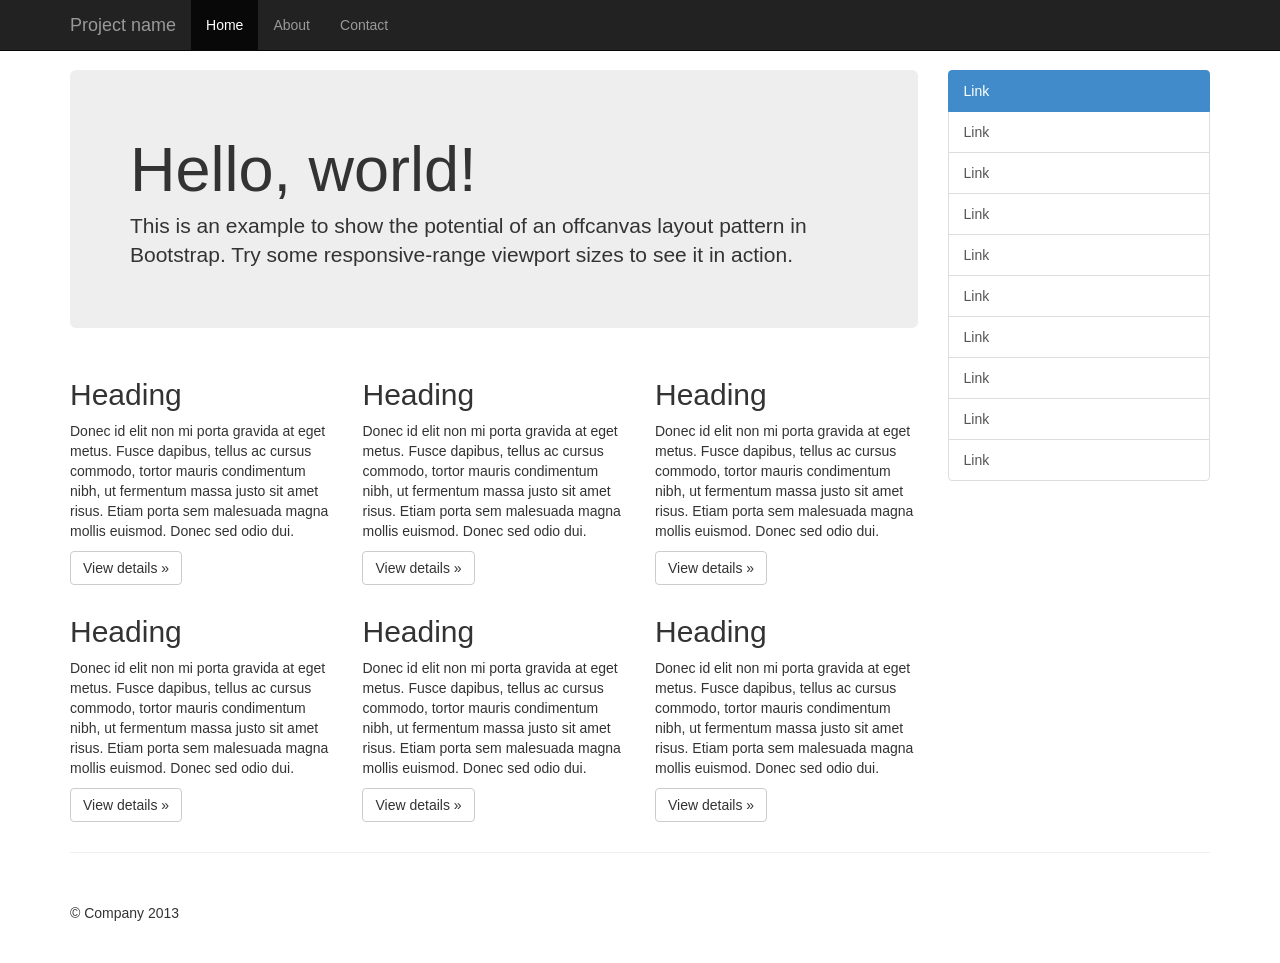
<file: Source/static/styles/bootstrap/examples/offcanvas/index.html>
<!DOCTYPE html>
<html lang="en">
  <head>
    <meta charset="utf-8">
    <meta http-equiv="X-UA-Compatible" content="IE=edge">
    <meta name="viewport" content="width=device-width, initial-scale=1.0">
    <meta name="description" content="">
    <meta name="author" content="">
    <link rel="shortcut icon" href="../../docs-assets/ico/favicon.png">

    <title>Off Canvas Template for Bootstrap</title>

    <!-- Bootstrap core CSS -->
    <link href="../../dist/css/bootstrap.min.css" rel="stylesheet">

    <!-- Custom styles for this template -->
    <link href="offcanvas.css" rel="stylesheet">

    <!-- Just for debugging purposes. Don't actually copy this line! -->
    <!--[if lt IE 9]><script src="../../docs-assets/js/ie8-responsive-file-warning.js"></script><![endif]-->

    <!-- HTML5 shim and Respond.js IE8 support of HTML5 elements and media queries -->
    <!--[if lt IE 9]>
      <script src="https://oss.maxcdn.com/libs/html5shiv/3.7.0/html5shiv.js"></script>
      <script src="https://oss.maxcdn.com/libs/respond.js/1.3.0/respond.min.js"></script>
    <![endif]-->
  </head>

  <body>
    <div class="navbar navbar-fixed-top navbar-inverse" role="navigation">
      <div class="container">
        <div class="navbar-header">
          <button type="button" class="navbar-toggle" data-toggle="collapse" data-target=".navbar-collapse">
            <span class="sr-only">Toggle navigation</span>
            <span class="icon-bar"></span>
            <span class="icon-bar"></span>
            <span class="icon-bar"></span>
          </button>
          <a class="navbar-brand" href="#">Project name</a>
        </div>
        <div class="collapse navbar-collapse">
          <ul class="nav navbar-nav">
            <li class="active"><a href="#">Home</a></li>
            <li><a href="#about">About</a></li>
            <li><a href="#contact">Contact</a></li>
          </ul>
        </div><!-- /.nav-collapse -->
      </div><!-- /.container -->
    </div><!-- /.navbar -->

    <div class="container">

      <div class="row row-offcanvas row-offcanvas-right">

        <div class="col-xs-12 col-sm-9">
          <p class="pull-right visible-xs">
            <button type="button" class="btn btn-primary btn-xs" data-toggle="offcanvas">Toggle nav</button>
          </p>
          <div class="jumbotron">
            <h1>Hello, world!</h1>
            <p>This is an example to show the potential of an offcanvas layout pattern in Bootstrap. Try some responsive-range viewport sizes to see it in action.</p>
          </div>
          <div class="row">
            <div class="col-6 col-sm-6 col-lg-4">
              <h2>Heading</h2>
              <p>Donec id elit non mi porta gravida at eget metus. Fusce dapibus, tellus ac cursus commodo, tortor mauris condimentum nibh, ut fermentum massa justo sit amet risus. Etiam porta sem malesuada magna mollis euismod. Donec sed odio dui. </p>
              <p><a class="btn btn-default" href="#" role="button">View details &raquo;</a></p>
            </div><!--/span-->
            <div class="col-6 col-sm-6 col-lg-4">
              <h2>Heading</h2>
              <p>Donec id elit non mi porta gravida at eget metus. Fusce dapibus, tellus ac cursus commodo, tortor mauris condimentum nibh, ut fermentum massa justo sit amet risus. Etiam porta sem malesuada magna mollis euismod. Donec sed odio dui. </p>
              <p><a class="btn btn-default" href="#" role="button">View details &raquo;</a></p>
            </div><!--/span-->
            <div class="col-6 col-sm-6 col-lg-4">
              <h2>Heading</h2>
              <p>Donec id elit non mi porta gravida at eget metus. Fusce dapibus, tellus ac cursus commodo, tortor mauris condimentum nibh, ut fermentum massa justo sit amet risus. Etiam porta sem malesuada magna mollis euismod. Donec sed odio dui. </p>
              <p><a class="btn btn-default" href="#" role="button">View details &raquo;</a></p>
            </div><!--/span-->
            <div class="col-6 col-sm-6 col-lg-4">
              <h2>Heading</h2>
              <p>Donec id elit non mi porta gravida at eget metus. Fusce dapibus, tellus ac cursus commodo, tortor mauris condimentum nibh, ut fermentum massa justo sit amet risus. Etiam porta sem malesuada magna mollis euismod. Donec sed odio dui. </p>
              <p><a class="btn btn-default" href="#" role="button">View details &raquo;</a></p>
            </div><!--/span-->
            <div class="col-6 col-sm-6 col-lg-4">
              <h2>Heading</h2>
              <p>Donec id elit non mi porta gravida at eget metus. Fusce dapibus, tellus ac cursus commodo, tortor mauris condimentum nibh, ut fermentum massa justo sit amet risus. Etiam porta sem malesuada magna mollis euismod. Donec sed odio dui. </p>
              <p><a class="btn btn-default" href="#" role="button">View details &raquo;</a></p>
            </div><!--/span-->
            <div class="col-6 col-sm-6 col-lg-4">
              <h2>Heading</h2>
              <p>Donec id elit non mi porta gravida at eget metus. Fusce dapibus, tellus ac cursus commodo, tortor mauris condimentum nibh, ut fermentum massa justo sit amet risus. Etiam porta sem malesuada magna mollis euismod. Donec sed odio dui. </p>
              <p><a class="btn btn-default" href="#" role="button">View details &raquo;</a></p>
            </div><!--/span-->
          </div><!--/row-->
        </div><!--/span-->

        <div class="col-xs-6 col-sm-3 sidebar-offcanvas" id="sidebar" role="navigation">
          <div class="list-group">
            <a href="#" class="list-group-item active">Link</a>
            <a href="#" class="list-group-item">Link</a>
            <a href="#" class="list-group-item">Link</a>
            <a href="#" class="list-group-item">Link</a>
            <a href="#" class="list-group-item">Link</a>
            <a href="#" class="list-group-item">Link</a>
            <a href="#" class="list-group-item">Link</a>
            <a href="#" class="list-group-item">Link</a>
            <a href="#" class="list-group-item">Link</a>
            <a href="#" class="list-group-item">Link</a>
          </div>
        </div><!--/span-->
      </div><!--/row-->

      <hr>

      <footer>
        <p>&copy; Company 2013</p>
      </footer>

    </div><!--/.container-->



    <!-- Bootstrap core JavaScript
    ================================================== -->
    <!-- Placed at the end of the document so the pages load faster -->
    <script src="https://code.jquery.com/jquery-1.10.2.min.js"></script>
    <script src="../../dist/js/bootstrap.min.js"></script>
    <script src="offcanvas.js"></script>
  </body>
</html>
</file>
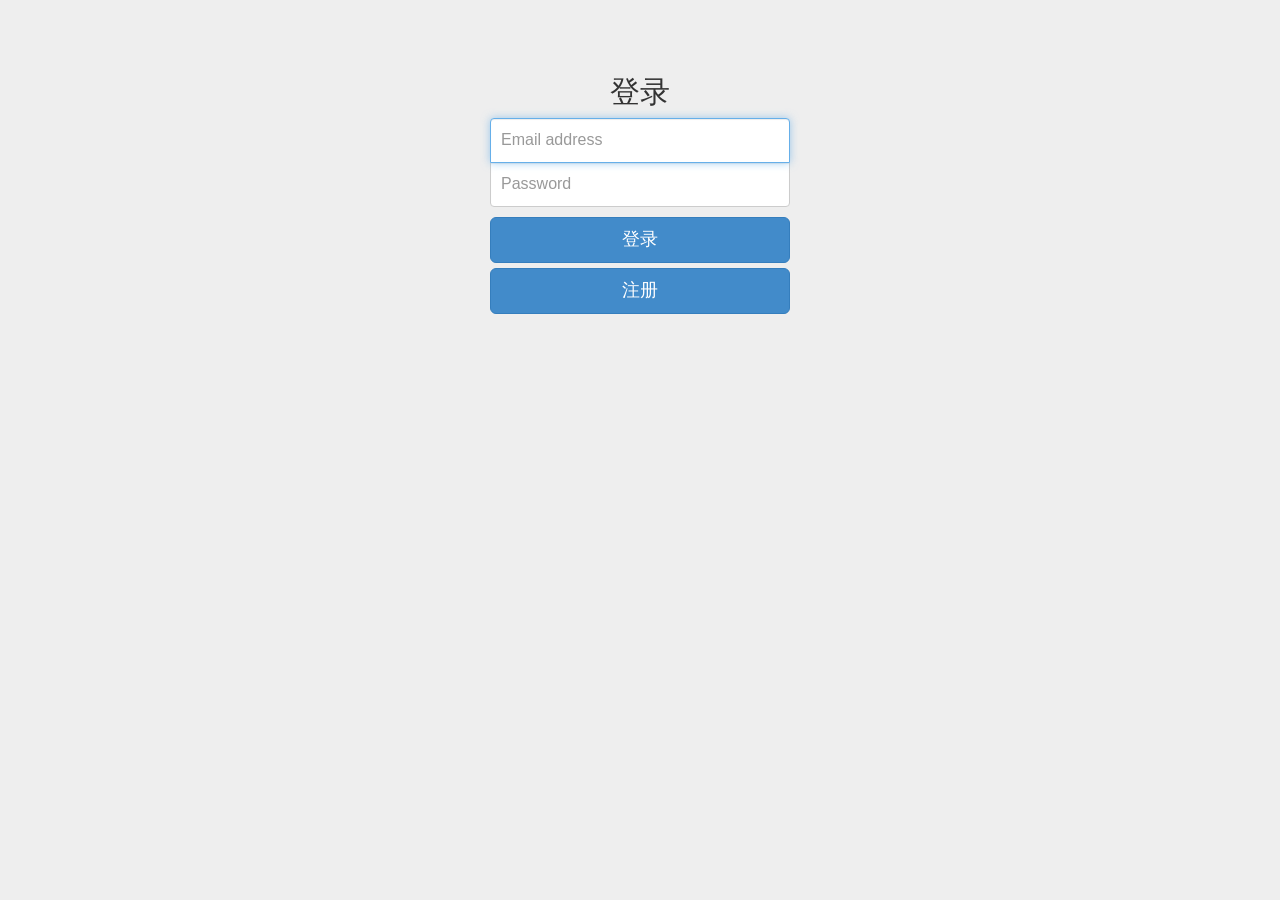
<file: Source/static/styles/bootstrap/examples/signin/index.html>
<!DOCTYPE html>
<html lang="en">
  <head>
    <meta charset="utf-8">
    <meta http-equiv="X-UA-Compatible" content="IE=edge">
    <meta name="viewport" content="width=device-width, initial-scale=1.0">
    <meta name="description" content="">
    <meta name="author" content="">
    <link rel="shortcut icon" href="../../docs-assets/ico/favicon.png">

    <title>Signin</title>

    <!-- Bootstrap core CSS -->
    <link href="../../dist/css/bootstrap.css" rel="stylesheet">

    <!-- Custom styles for this template -->
    <link href="signin.css" rel="stylesheet">

    <!-- Just for debugging purposes. Don't actually copy this line! -->
    <!--[if lt IE 9]><script src="../../docs-assets/js/ie8-responsive-file-warning.js"></script><![endif]-->

    <!-- HTML5 shim and Respond.js IE8 support of HTML5 elements and media queries -->
    <!--[if lt IE 9]>
      <script src="https://oss.maxcdn.com/libs/html5shiv/3.7.0/html5shiv.js"></script>
      <script src="https://oss.maxcdn.com/libs/respond.js/1.3.0/respond.min.js"></script>
    <![endif]-->
  </head>

  <body>

    <div class="container">

      <form class="form-signin" role="form">
        <h2 class="form-signin-heading">登录</h2>
        <input type="text" class="form-control" placeholder="Email address" required autofocus>
        <input type="password" class="form-control" placeholder="Password" required>
        <button class="btn btn-lg btn-primary btn-block" type="submit">登录</button>
	<input type="button" name="Submit" value="注册" class="btn btn-lg btn-primary btn-block" onclick="location.href='index.html'" />
      </form>

    </div> <!-- /container -->


    <!-- Bootstrap core JavaScript
    ================================================== -->
    <!-- Placed at the end of the document so the pages load faster -->
  </body>
</html>
</file>
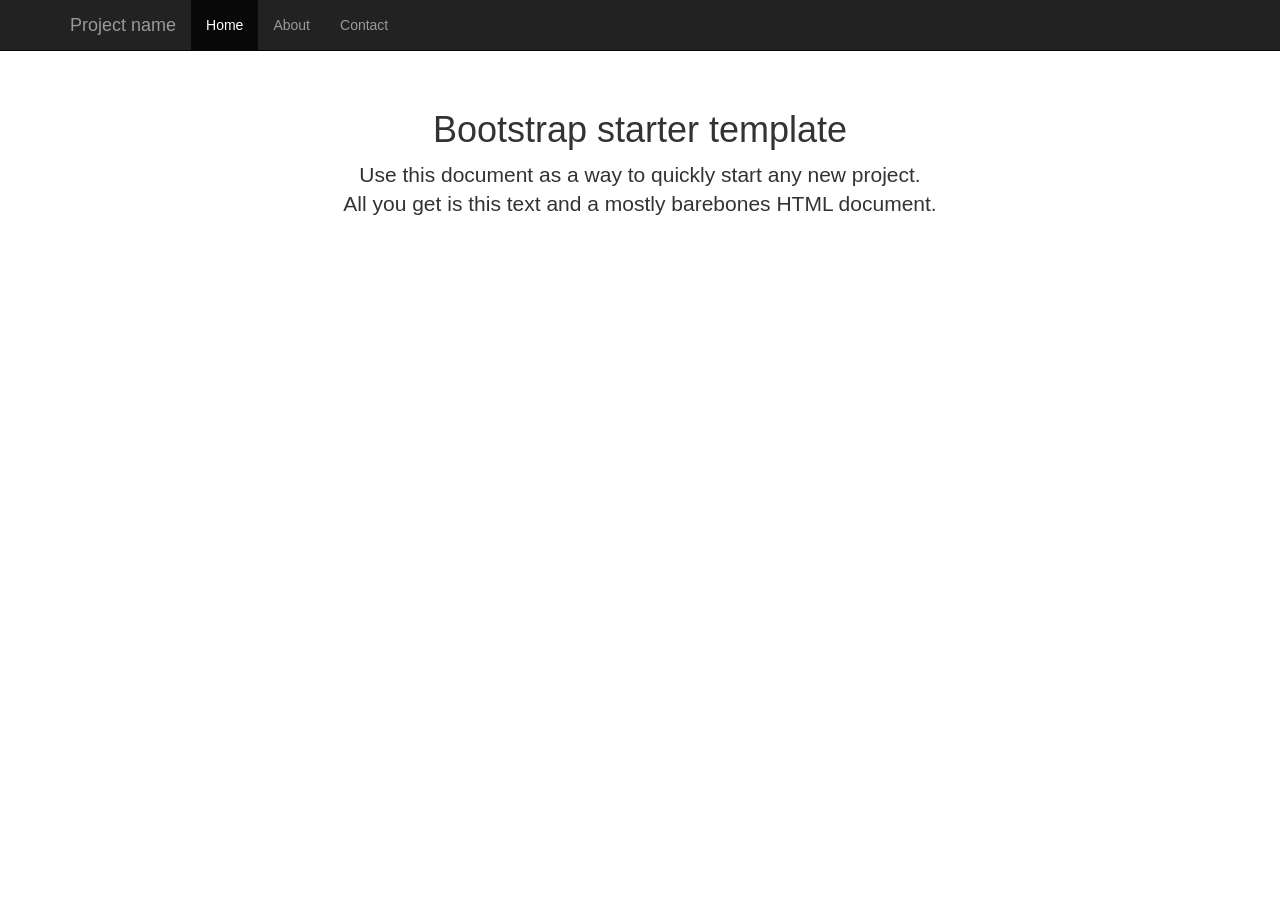
<file: Source/static/styles/bootstrap/examples/starter-template/index.html>
<!DOCTYPE html>
<html lang="en">
  <head>
    <meta charset="utf-8">
    <meta http-equiv="X-UA-Compatible" content="IE=edge">
    <meta name="viewport" content="width=device-width, initial-scale=1.0">
    <meta name="description" content="">
    <meta name="author" content="">
    <link rel="shortcut icon" href="../../docs-assets/ico/favicon.png">

    <title>Starter Template for Bootstrap</title>

    <!-- Bootstrap core CSS -->
    <link href="../../dist/css/bootstrap.css" rel="stylesheet">

    <!-- Custom styles for this template -->
    <link href="starter-template.css" rel="stylesheet">

    <!-- Just for debugging purposes. Don't actually copy this line! -->
    <!--[if lt IE 9]><script src="../../docs-assets/js/ie8-responsive-file-warning.js"></script><![endif]-->

    <!-- HTML5 shim and Respond.js IE8 support of HTML5 elements and media queries -->
    <!--[if lt IE 9]>
      <script src="https://oss.maxcdn.com/libs/html5shiv/3.7.0/html5shiv.js"></script>
      <script src="https://oss.maxcdn.com/libs/respond.js/1.3.0/respond.min.js"></script>
    <![endif]-->
  </head>

  <body>

    <div class="navbar navbar-inverse navbar-fixed-top" role="navigation">
      <div class="container">
        <div class="navbar-header">
          <button type="button" class="navbar-toggle" data-toggle="collapse" data-target=".navbar-collapse">
            <span class="sr-only">Toggle navigation</span>
            <span class="icon-bar"></span>
            <span class="icon-bar"></span>
            <span class="icon-bar"></span>
          </button>
          <a class="navbar-brand" href="#">Project name</a>
        </div>
        <div class="collapse navbar-collapse">
          <ul class="nav navbar-nav">
            <li class="active"><a href="#">Home</a></li>
            <li><a href="#about">About</a></li>
            <li><a href="#contact">Contact</a></li>
          </ul>
        </div><!--/.nav-collapse -->
      </div>
    </div>

    <div class="container">

      <div class="starter-template">
        <h1>Bootstrap starter template</h1>
        <p class="lead">Use this document as a way to quickly start any new project.<br> All you get is this text and a mostly barebones HTML document.</p>
      </div>

    </div><!-- /.container -->


    <!-- Bootstrap core JavaScript
    ================================================== -->
    <!-- Placed at the end of the document so the pages load faster -->
    <script src="https://code.jquery.com/jquery-1.10.2.min.js"></script>
    <script src="../../dist/js/bootstrap.min.js"></script>
  </body>
</html>
</file>
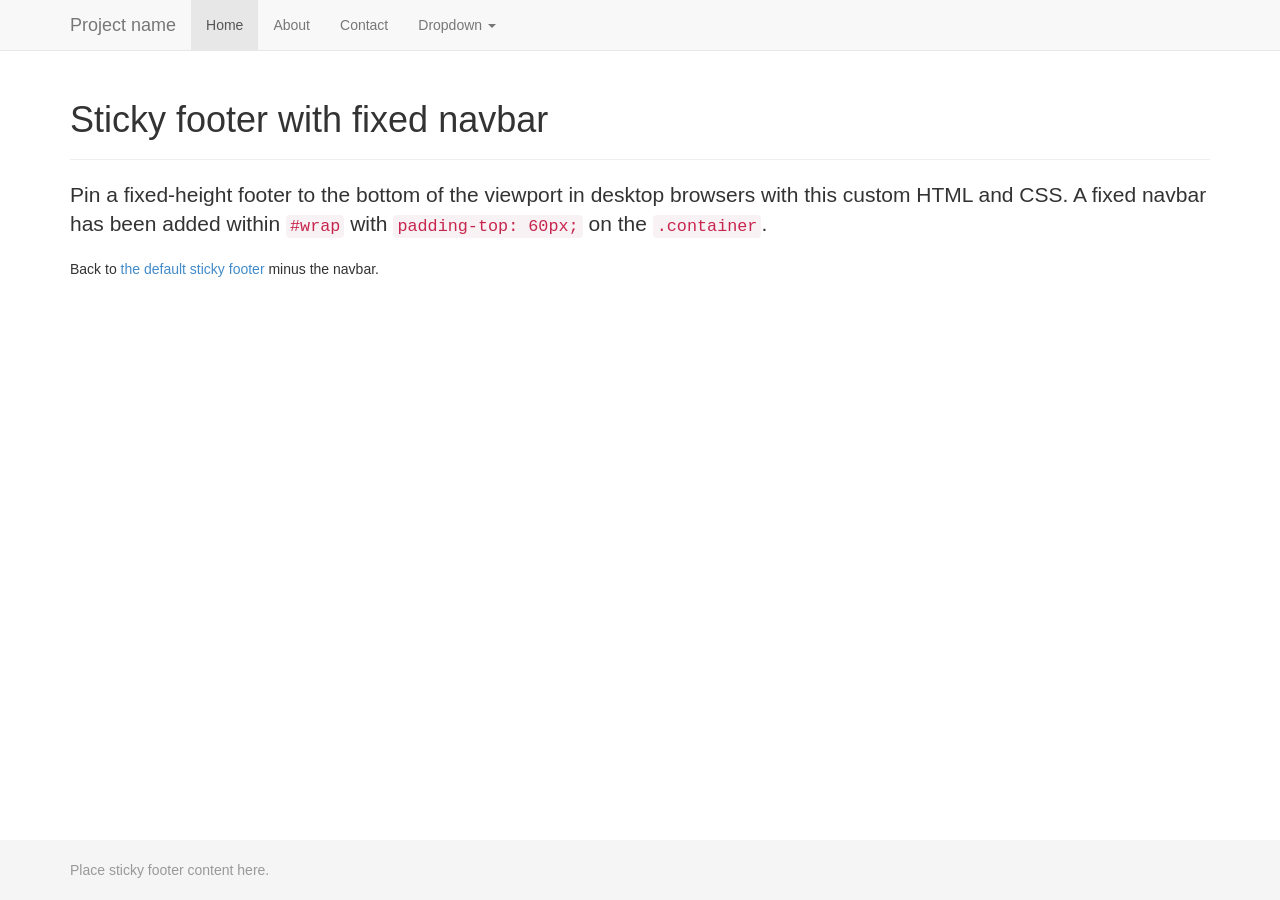
<file: Source/static/styles/bootstrap/examples/sticky-footer-navbar/index.html>
<!DOCTYPE html>
<html lang="en">
  <head>
    <meta charset="utf-8">
    <meta http-equiv="X-UA-Compatible" content="IE=edge">
    <meta name="viewport" content="width=device-width, initial-scale=1.0">
    <meta name="description" content="">
    <meta name="author" content="">
    <link rel="shortcut icon" href="../../docs-assets/ico/favicon.png">

    <title>Sticky Footer Navbar Template for Bootstrap</title>

    <!-- Bootstrap core CSS -->
    <link href="../../dist/css/bootstrap.css" rel="stylesheet">

    <!-- Custom styles for this template -->
    <link href="sticky-footer-navbar.css" rel="stylesheet">

    <!-- Just for debugging purposes. Don't actually copy this line! -->
    <!--[if lt IE 9]><script src="../../docs-assets/js/ie8-responsive-file-warning.js"></script><![endif]-->

    <!-- HTML5 shim and Respond.js IE8 support of HTML5 elements and media queries -->
    <!--[if lt IE 9]>
      <script src="https://oss.maxcdn.com/libs/html5shiv/3.7.0/html5shiv.js"></script>
      <script src="https://oss.maxcdn.com/libs/respond.js/1.3.0/respond.min.js"></script>
    <![endif]-->
  </head>

  <body>

    <!-- Wrap all page content here -->
    <div id="wrap">

      <!-- Fixed navbar -->
      <div class="navbar navbar-default navbar-fixed-top" role="navigation">
        <div class="container">
          <div class="navbar-header">
            <button type="button" class="navbar-toggle" data-toggle="collapse" data-target=".navbar-collapse">
              <span class="sr-only">Toggle navigation</span>
              <span class="icon-bar"></span>
              <span class="icon-bar"></span>
              <span class="icon-bar"></span>
            </button>
            <a class="navbar-brand" href="#">Project name</a>
          </div>
          <div class="collapse navbar-collapse">
            <ul class="nav navbar-nav">
              <li class="active"><a href="#">Home</a></li>
              <li><a href="#about">About</a></li>
              <li><a href="#contact">Contact</a></li>
              <li class="dropdown">
                <a href="#" class="dropdown-toggle" data-toggle="dropdown">Dropdown <b class="caret"></b></a>
                <ul class="dropdown-menu">
                  <li><a href="#">Action</a></li>
                  <li><a href="#">Another action</a></li>
                  <li><a href="#">Something else here</a></li>
                  <li class="divider"></li>
                  <li class="dropdown-header">Nav header</li>
                  <li><a href="#">Separated link</a></li>
                  <li><a href="#">One more separated link</a></li>
                </ul>
              </li>
            </ul>
          </div><!--/.nav-collapse -->
        </div>
      </div>

      <!-- Begin page content -->
      <div class="container">
        <div class="page-header">
          <h1>Sticky footer with fixed navbar</h1>
        </div>
        <p class="lead">Pin a fixed-height footer to the bottom of the viewport in desktop browsers with this custom HTML and CSS. A fixed navbar has been added within <code>#wrap</code> with <code>padding-top: 60px;</code> on the <code>.container</code>.</p>
        <p>Back to <a href="../sticky-footer">the default sticky footer</a> minus the navbar.</p>
      </div>
    </div>

    <div id="footer">
      <div class="container">
        <p class="text-muted">Place sticky footer content here.</p>
      </div>
    </div>


    <!-- Bootstrap core JavaScript
    ================================================== -->
    <!-- Placed at the end of the document so the pages load faster -->
    <script src="https://code.jquery.com/jquery-1.10.2.min.js"></script>
    <script src="../../dist/js/bootstrap.min.js"></script>
  </body>
</html>
</file>
<file: Source/static/styles/bootstrap/examples/carousel/carousel.css>
/* GLOBAL STYLES
-------------------------------------------------- */
/* Padding below the footer and lighter body text */

body {
  padding-bottom: 40px;
  color: #5a5a5a;
}



/* CUSTOMIZE THE NAVBAR
-------------------------------------------------- */

/* Special class on .container surrounding .navbar, used for positioning it into place. */
.navbar-wrapper {
  position: absolute;
  top: 0;
  left: 0;
  right: 0;
  z-index: 20;
}

/* Flip around the padding for proper display in narrow viewports */
.navbar-wrapper .container {
  padding-left: 0;
  padding-right: 0;
}
.navbar-wrapper .navbar {
  padding-left: 15px;
  padding-right: 15px;
}


/* CUSTOMIZE THE CAROUSEL
-------------------------------------------------- */

/* Carousel base class */
.carousel {
  height: 500px;
  margin-bottom: 60px;
}
/* Since positioning the image, we need to help out the caption */
.carousel-caption {
  z-index: 10;
}

/* Declare heights because of positioning of img element */
.carousel .item {
  height: 500px;
  background-color: #777;
}
.carousel-inner > .item > img {
  position: absolute;
  top: 0;
  left: 0;
  min-width: 100%;
  height: 500px;
}



/* MARKETING CONTENT
-------------------------------------------------- */

/* Pad the edges of the mobile views a bit */
.marketing {
  padding-left: 15px;
  padding-right: 15px;
}

/* Center align the text within the three columns below the carousel */
.marketing .col-lg-4 {
  text-align: center;
  margin-bottom: 20px;
}
.marketing h2 {
  font-weight: normal;
}
.marketing .col-lg-4 p {
  margin-left: 10px;
  margin-right: 10px;
}


/* Featurettes
------------------------- */

.featurette-divider {
  margin: 80px 0; /* Space out the Bootstrap <hr> more */
}

/* Thin out the marketing headings */
.featurette-heading {
  font-weight: 300;
  line-height: 1;
  letter-spacing: -1px;
}



/* RESPONSIVE CSS
-------------------------------------------------- */

@media (min-width: 768px) {

  /* Remove the edge padding needed for mobile */
  .marketing {
    padding-left: 0;
    padding-right: 0;
  }

  /* Navbar positioning foo */
  .navbar-wrapper {
    margin-top: 20px;
  }
  .navbar-wrapper .container {
    padding-left:  15px;
    padding-right: 15px;
  }
  .navbar-wrapper .navbar {
    padding-left:  0;
    padding-right: 0;
  }

  /* The navbar becomes detached from the top, so we round the corners */
  .navbar-wrapper .navbar {
    border-radius: 4px;
  }

  /* Bump up size of carousel content */
  .carousel-caption p {
    margin-bottom: 20px;
    font-size: 21px;
    line-height: 1.4;
  }

  .featurette-heading {
    font-size: 50px;
  }

}

@media (min-width: 992px) {
  .featurette-heading {
    margin-top: 120px;
  }
}
</file>
<file: Source/static/styles/bootstrap/examples/grid/grid.css>
.container {
  padding-left: 15px;
  padding-right: 15px;
}

h4 {
  margin-top: 25px;
}
.row {
  margin-bottom: 20px;
}
.row .row {
  margin-top: 10px;
  margin-bottom: 0;
}
[class*="col-"] {
  padding-top: 15px;
  padding-bottom: 15px;
  background-color: #eee;
  border: 1px solid #ddd;
  background-color: rgba(86,61,124,.15);
  border: 1px solid rgba(86,61,124,.2);
}

hr {
  margin-top: 40px;
  margin-bottom: 40px;
}
</file>
<file: Source/static/styles/bootstrap/examples/jumbotron-narrow/jumbotron-narrow.css>
/* Space out content a bit */
body {
  padding-top: 20px;
  padding-bottom: 20px;
}

/* Everything but the jumbotron gets side spacing for mobile first views */
.header,
.marketing,
.footer {
  padding-left: 15px;
  padding-right: 15px;
}

/* Custom page header */
.header {
  border-bottom: 1px solid #e5e5e5;
}
/* Make the masthead heading the same height as the navigation */
.header h3 {
  margin-top: 0;
  margin-bottom: 0;
  line-height: 40px;
  padding-bottom: 19px;
}

/* Custom page footer */
.footer {
  padding-top: 19px;
  color: #777;
  border-top: 1px solid #e5e5e5;
}

/* Customize container */
@media (min-width: 768px) {
  .container {
    max-width: 730px;
  }
}
.container-narrow > hr {
  margin: 30px 0;
}

/* Main marketing message and sign up button */
.jumbotron {
  text-align: center;
  border-bottom: 1px solid #e5e5e5;
}
.jumbotron .btn {
  font-size: 21px;
  padding: 14px 24px;
}

/* Supporting marketing content */
.marketing {
  margin: 40px 0;
}
.marketing p + h4 {
  margin-top: 28px;
}

/* Responsive: Portrait tablets and up */
@media screen and (min-width: 768px) {
  /* Remove the padding we set earlier */
  .header,
  .marketing,
  .footer {
    padding-left: 0;
    padding-right: 0;
  }
  /* Space out the masthead */
  .header {
    margin-bottom: 30px;
  }
  /* Remove the bottom border on the jumbotron for visual effect */
  .jumbotron {
    border-bottom: 0;
  }
}
</file>
<file: Source/static/styles/bootstrap/examples/jumbotron/jumbotron.css>
/* Move down content because we have a fixed navbar that is 50px tall */
body {
  padding-top: 50px;
  padding-bottom: 20px;
}
</file>
<file: Source/static/styles/bootstrap/examples/justified-nav/justified-nav.css>
body {
  padding-top: 20px;
}

.footer {
  border-top: 1px solid #eee;
  margin-top: 40px;
  padding-top: 40px;
  padding-bottom: 40px;
}

/* Main marketing message and sign up button */
.jumbotron {
  text-align: center;
  background-color: transparent;
}
.jumbotron .btn {
  font-size: 21px;
  padding: 14px 24px;
}

/* Customize the nav-justified links to be fill the entire space of the .navbar */

.nav-justified {
  background-color: #eee;
  border-radius: 5px;
  border: 1px solid #ccc;
}
.nav-justified > li > a {
  margin-bottom: 0;
  padding-top: 15px;
  padding-bottom: 15px;
  color: #777;
  font-weight: bold;
  text-align: center;
  border-bottom: 1px solid #d5d5d5;
  background-color: #e5e5e5; /* Old browsers */
  background-repeat: repeat-x; /* Repeat the gradient */
  background-image: -moz-linear-gradient(top, #f5f5f5 0%, #e5e5e5 100%); /* FF3.6+ */
  background-image: -webkit-gradient(linear, left top, left bottom, color-stop(0%,#f5f5f5), color-stop(100%,#e5e5e5)); /* Chrome,Safari4+ */
  background-image: -webkit-linear-gradient(top, #f5f5f5 0%,#e5e5e5 100%); /* Chrome 10+,Safari 5.1+ */
  background-image: -o-linear-gradient(top, #f5f5f5 0%,#e5e5e5 100%); /* Opera 11.10+ */
  filter: progid:DXImageTransform.Microsoft.gradient( startColorstr='#f5f5f5', endColorstr='#e5e5e5',GradientType=0 ); /* IE6-9 */
  background-image: linear-gradient(top, #f5f5f5 0%,#e5e5e5 100%); /* W3C */
}
.nav-justified > .active > a,
.nav-justified > .active > a:hover,
.nav-justified > .active > a:focus {
  background-color: #ddd;
  background-image: none;
  box-shadow: inset 0 3px 7px rgba(0,0,0,.15);
}
.nav-justified > li:first-child > a {
  border-radius: 5px 5px 0 0;
}
.nav-justified > li:last-child > a {
  border-bottom: 0;
  border-radius: 0 0 5px 5px;
}

@media (min-width: 768px) {
  .nav-justified {
    max-height: 52px;
  }
  .nav-justified > li > a {
    border-left: 1px solid #fff;
    border-right: 1px solid #d5d5d5;
  }
  .nav-justified > li:first-child > a {
    border-left: 0;
    border-radius: 5px 0 0 5px;
  }
  .nav-justified > li:last-child > a {
    border-radius: 0 5px 5px 0;
    border-right: 0;
  }
}

/* Responsive: Portrait tablets and up */
@media screen and (min-width: 768px) {
  /* Remove the padding we set earlier */
  .masthead,
  .marketing,
  .footer {
    padding-left: 0;
    padding-right: 0;
  }
}
</file>
<file: Source/static/styles/bootstrap/examples/navbar-fixed-top/navbar-fixed-top.css>
body {
  min-height: 2000px;
  padding-top: 70px;
}
</file>
<file: Source/static/styles/bootstrap/examples/navbar-static-top/navbar-static-top.css>
body {
  min-height: 2000px;
}

.navbar-static-top {
  margin-bottom: 19px;
}
</file>
<file: Source/static/styles/bootstrap/examples/navbar/navbar.css>
body {
  padding-top: 20px;
  padding-bottom: 20px;
}

.navbar {
  margin-bottom: 20px;
}
</file>
<file: Source/static/styles/bootstrap/examples/non-responsive/non-responsive.css>
/* Template-specific stuff
 *
 * Customizations just for the template; these are not necessary for anything
 * with disabling the responsiveness.
 */

/* Account for fixed navbar */
body {
  padding-top: 70px;
  padding-bottom: 30px;
  min-width: 970px;
}

/* Finesse the page header spacing */
.page-header {
  margin-bottom: 30px;
}
.page-header .lead {
  margin-bottom: 10px;
}


/* Non-responsive overrides
 *
 * Utilitze the following CSS to disable the responsive-ness of the container,
 * grid system, and navbar.
 */

/* Reset the container */
.container {
  max-width: none !important;
  width: 970px;
}

/* Demonstrate the grids */
.col-xs-4 {
  padding-top: 15px;
  padding-bottom: 15px;
  background-color: #eee;
  border: 1px solid #ddd;
  background-color: rgba(86,61,124,.15);
  border: 1px solid rgba(86,61,124,.2);
}

.container .navbar-header,
.container .navbar-collapse {
  margin-right: 0;
  margin-left: 0;
}

/* Always float the navbar header */
.navbar-header {
  float: left;
}

/* Undo the collapsing navbar */
.navbar-collapse {
  display: block !important;
  height: auto !important;
  padding-bottom: 0;
  overflow: visible !important;
}

.navbar-toggle {
  display: none;
}
.navbar-collapse {
  border-top: 0;
}

.navbar-brand {
  margin-left: -15px;
}

/* Always apply the floated nav */
.navbar-nav {
  float: left;
  margin: 0;
}
.navbar-nav > li {
  float: left;
}
.navbar-nav > li > a {
  padding: 15px;
}

/* Redeclare since we override the float above */
.navbar-nav.navbar-right {
  float: right;
}

/* Undo custom dropdowns */
.navbar .navbar-nav .open .dropdown-menu {
  position: absolute;
  float: left;
  background-color: #fff;
  border: 1px solid #cccccc;
  border: 1px solid rgba(0, 0, 0, 0.15);
  border-width: 0 1px 1px;
  border-radius: 0 0 4px 4px;
  -webkit-box-shadow: 0 6px 12px rgba(0, 0, 0, 0.175);
          box-shadow: 0 6px 12px rgba(0, 0, 0, 0.175);
}
.navbar-default .navbar-nav .open .dropdown-menu > li > a {
  color: #333;
}
.navbar .navbar-nav .open .dropdown-menu > li > a:hover,
.navbar .navbar-nav .open .dropdown-menu > li > a:focus,
.navbar .navbar-nav .open .dropdown-menu > .active > a,
.navbar .navbar-nav .open .dropdown-menu > .active > a:hover,
.navbar .navbar-nav .open .dropdown-menu > .active > a:focus {
  color: #fff !important;
  background-color: #428bca !important;
}
.navbar .navbar-nav .open .dropdown-menu > .disabled > a,
.navbar .navbar-nav .open .dropdown-menu > .disabled > a:hover,
.navbar .navbar-nav .open .dropdown-menu > .disabled > a:focus {
  color: #999 !important;
  background-color: transparent !important;
}
</file>
<file: Source/static/styles/bootstrap/examples/offcanvas/offcanvas.css>
/*
 * Style tweaks
 * --------------------------------------------------
 */
html,
body {
  overflow-x: hidden; /* Prevent scroll on narrow devices */
}
body {
  padding-top: 70px;
}
footer {
  padding: 30px 0;
}

/*
 * Off Canvas
 * --------------------------------------------------
 */
@media screen and (max-width: 767px) {
  .row-offcanvas {
    position: relative;
    -webkit-transition: all 0.25s ease-out;
    -moz-transition: all 0.25s ease-out;
    transition: all 0.25s ease-out;
  }

  .row-offcanvas-right
  .sidebar-offcanvas {
    right: -50%; /* 6 columns */
  }

  .row-offcanvas-left
  .sidebar-offcanvas {
    left: -50%; /* 6 columns */
  }

  .row-offcanvas-right.active {
    right: 50%; /* 6 columns */
  }

  .row-offcanvas-left.active {
    left: 50%; /* 6 columns */
  }

  .sidebar-offcanvas {
    position: absolute;
    top: 0;
    width: 50%; /* 6 columns */
  }
}
</file>
<file: Source/static/styles/bootstrap/examples/signin/signin.css>
body {
  padding-top: 40px;
  padding-bottom: 40px;
  background-color: #eee;
}

.form-signin {
  max-width: 330px;
  padding: 15px;
  margin: 0 auto;
}
.form-signin .form-signin-heading,
.form-signin .checkbox {
  margin-bottom: 10px;
}
.form-signin-heading {
  text-align: center;
}
.form-signin .checkbox {
  font-weight: normal;
}
.form-signin .form-control {
  position: relative;
  font-size: 16px;
  height: auto;
  padding: 10px;
  -webkit-box-sizing: border-box;
     -moz-box-sizing: border-box;
          box-sizing: border-box;
}
.form-signin .form-control:focus {
  z-index: 2;
}
.form-signin input[type="text"] {
  margin-bottom: -1px;
  border-bottom-left-radius: 0;
  border-bottom-right-radius: 0;
}
.form-signin input[type="password"] {
  margin-bottom: 10px;
  border-top-left-radius: 0;
  border-top-right-radius: 0;
}
</file>
<file: Source/static/styles/bootstrap/examples/starter-template/starter-template.css>
body {
  padding-top: 50px;
}
.starter-template {
  padding: 40px 15px;
  text-align: center;
}
</file>
<file: Source/static/styles/bootstrap/examples/sticky-footer-navbar/sticky-footer-navbar.css>
/* Sticky footer styles
-------------------------------------------------- */

html,
body {
  height: 100%;
  /* The html and body elements cannot have any padding or margin. */
}

/* Wrapper for page content to push down footer */
#wrap {
  min-height: 100%;
  height: auto;
  /* Negative indent footer by its height */
  margin: 0 auto -60px;
  /* Pad bottom by footer height */
  padding: 0 0 60px;
}

/* Set the fixed height of the footer here */
#footer {
  height: 60px;
  background-color: #f5f5f5;
}


/* Custom page CSS
-------------------------------------------------- */
/* Not required for template or sticky footer method. */

#wrap > .container {
  padding: 60px 15px 0;
}
.container .text-muted {
  margin: 20px 0;
}

#footer > .container {
  padding-left: 15px;
  padding-right: 15px;
}

code {
  font-size: 80%;
}
</file>
